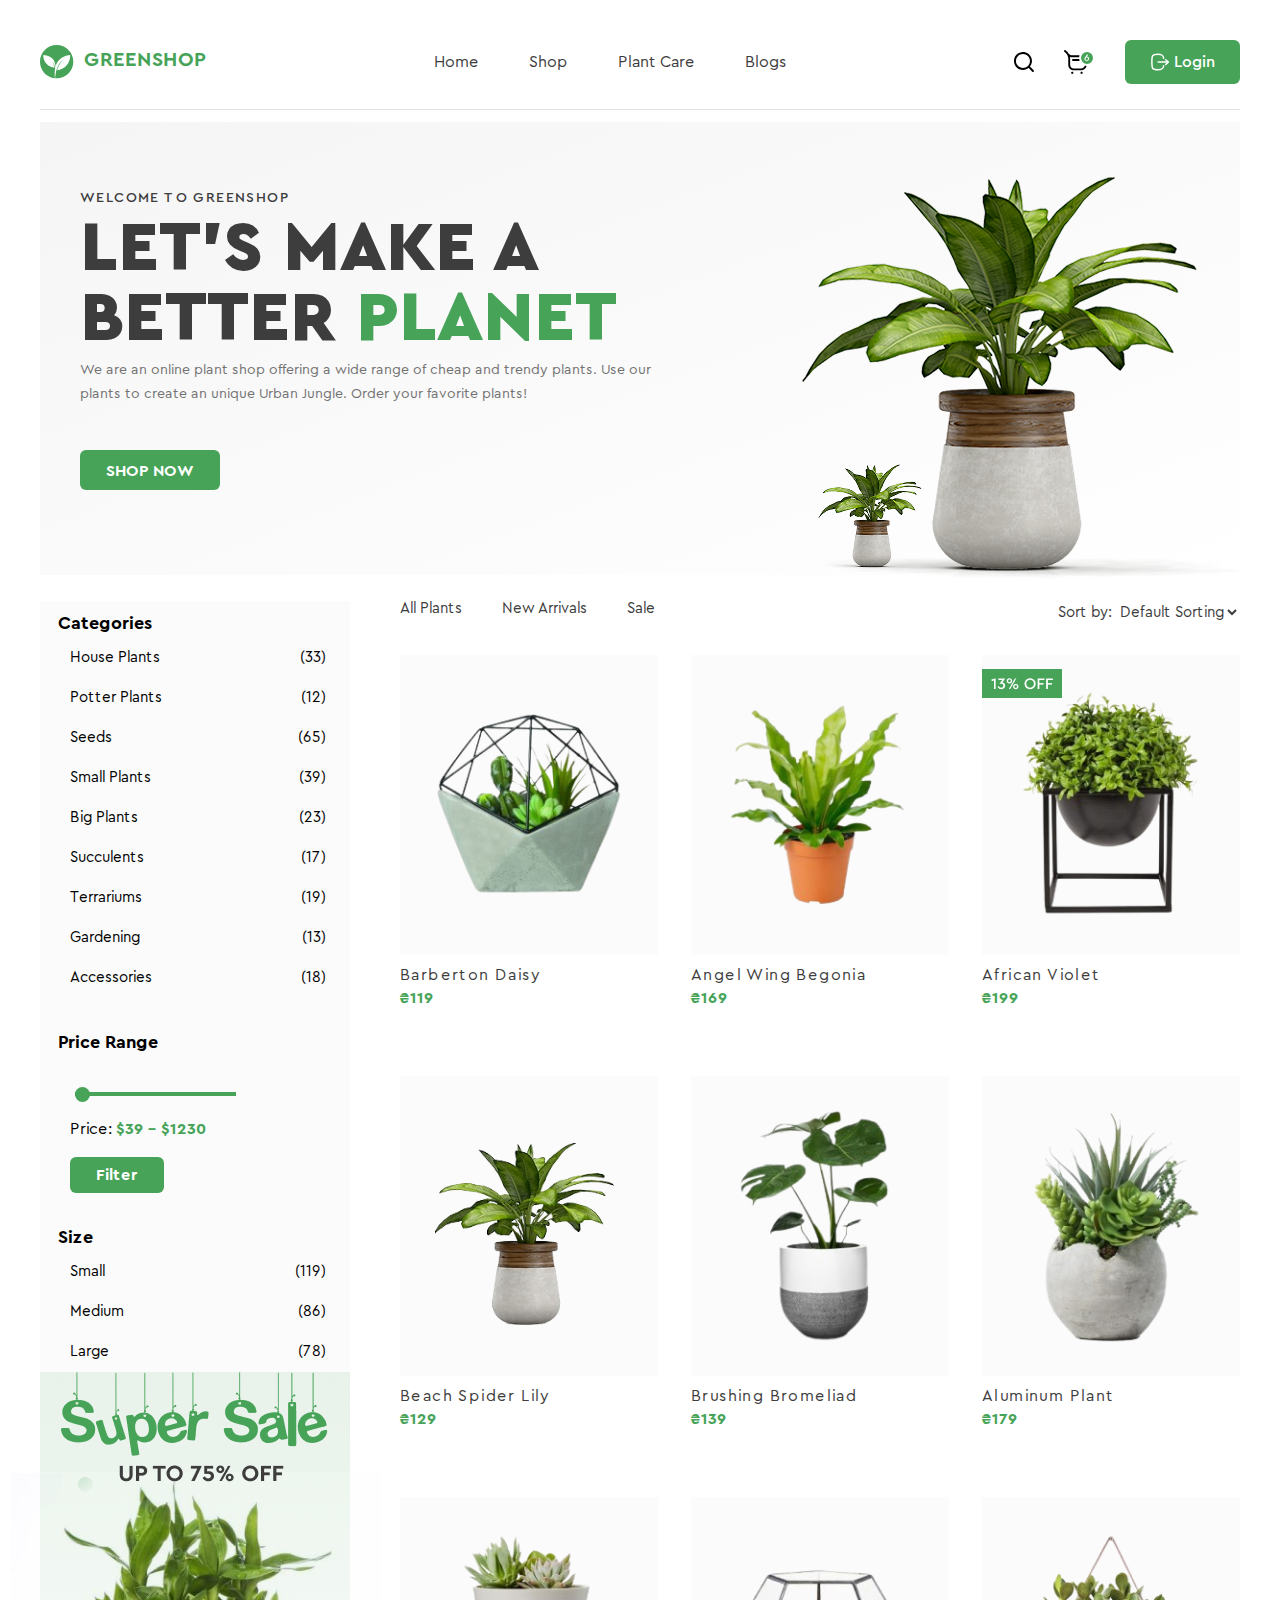
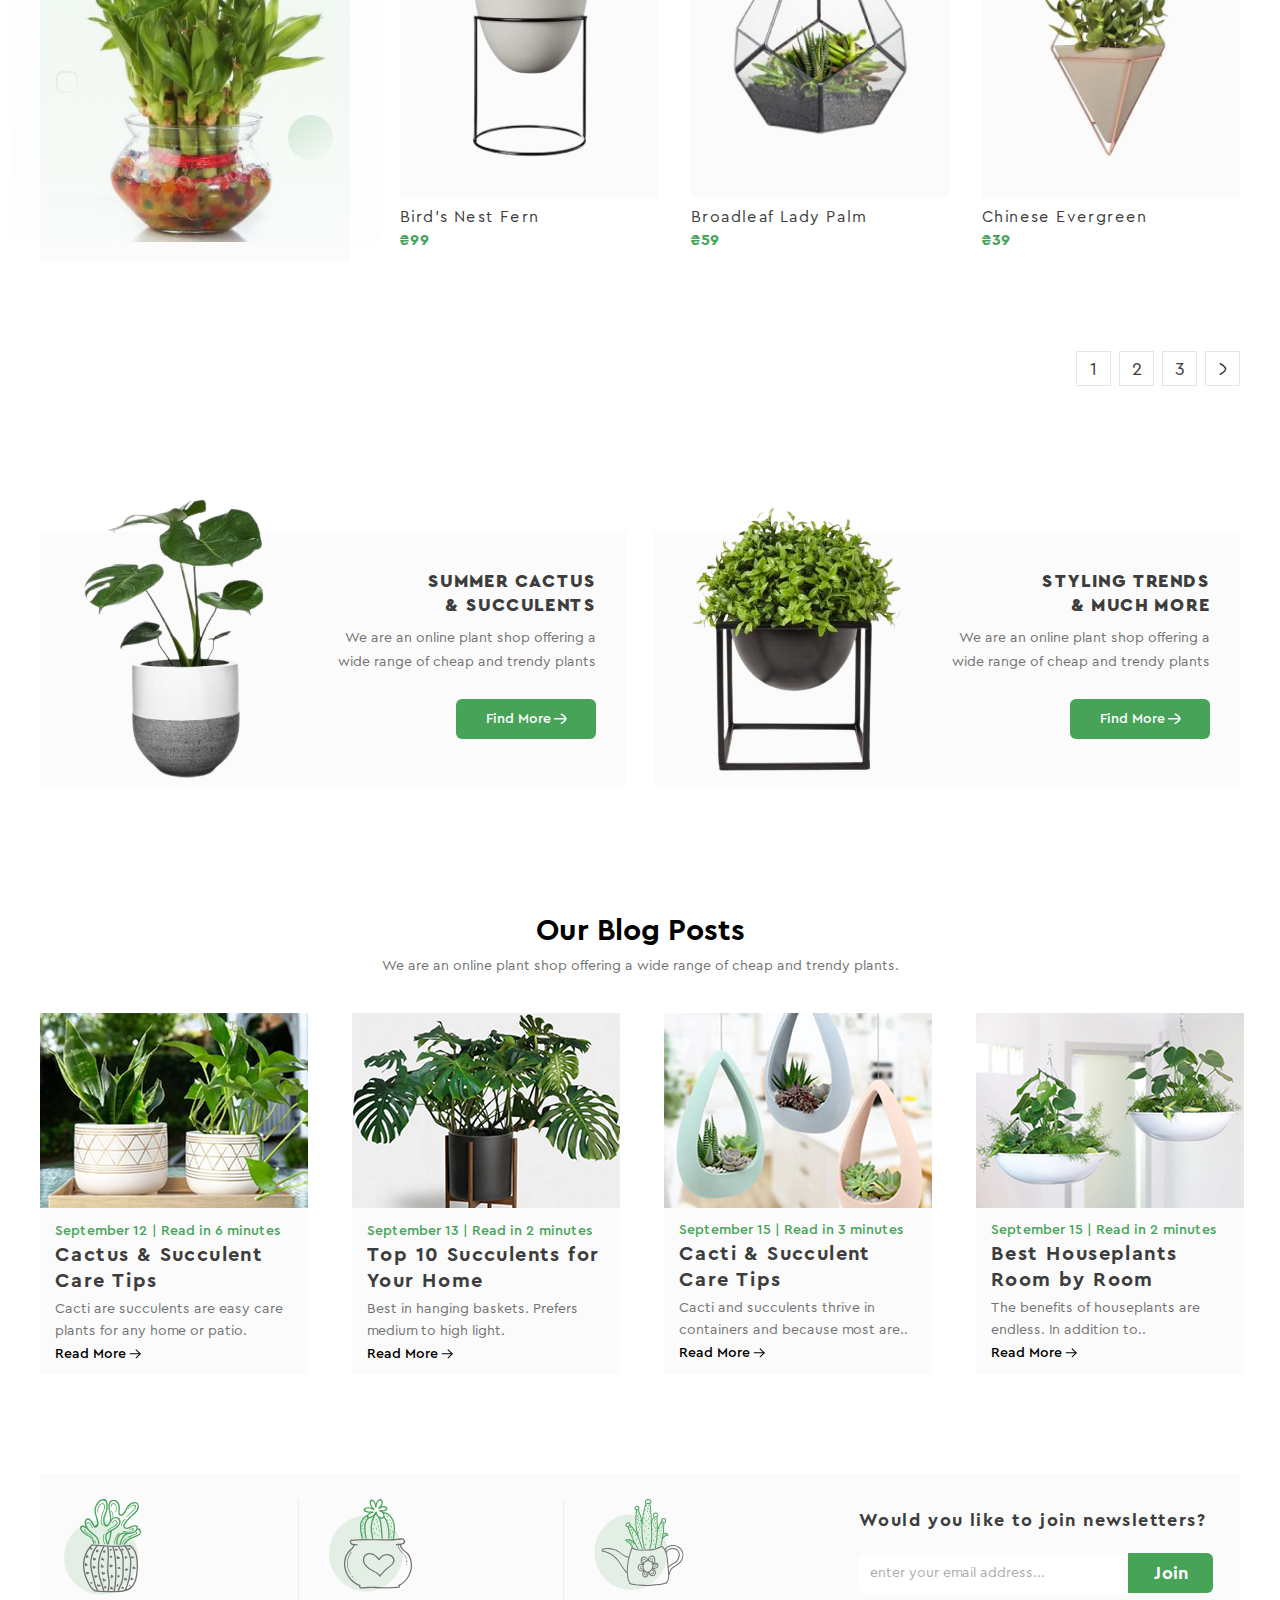
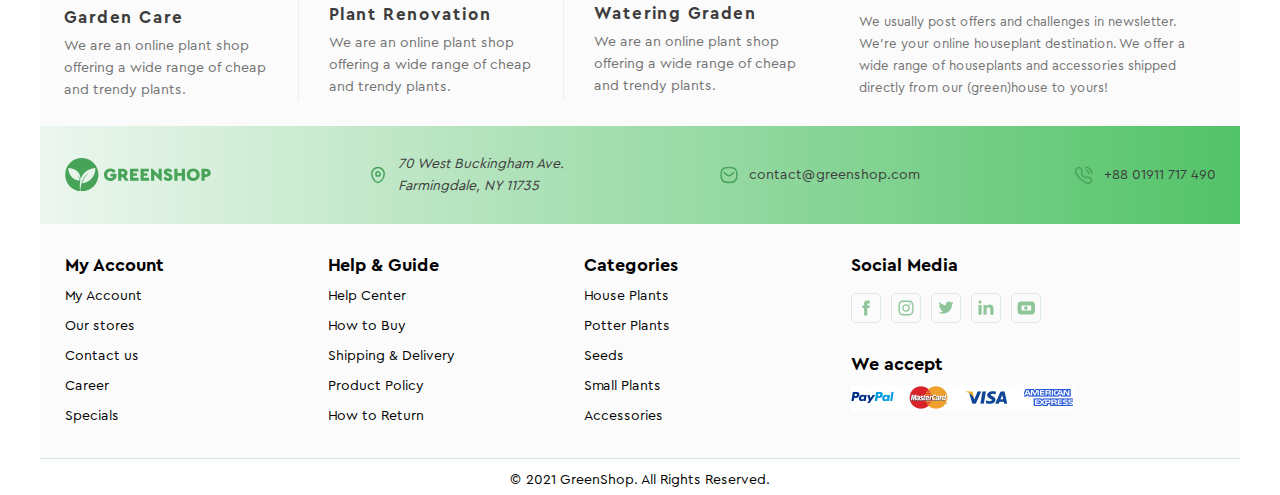
<file: index.html>
<!DOCTYPE html>
<html lang="en">
<head>
    <meta charset="UTF-8">
    <meta name="viewport" content="width=device-width, initial-scale=1.0">
    <title>Test</title>
    <link rel="stylesheet" href="./styles/reset.css">
    <link rel="stylesheet" href="./styles/font.css">
    <link rel="stylesheet" href="./styles/index.css">
    
</head>
<body>
   <header class="header container">
    <div class="logo">
      <a href="index.html">
        <img src="./assets/logos/logo-main.svg" alt="Greenshop main logo">
        <span>GREENSHOP</span>
      </a>
    </div>
    <nav class="nav">
    <ul class="nav-list">
    <li><a href="#" class="nav-link">Home</a></li>
    <li><a href="#" class="nav-link">Shop</a></li>
     <li class="has-submenu">
      <a href="#" class="nav-link">Plant Care</a>
      <ul class="submenu">
        <li><a href="#">Drainage</a></li>
        <li><a href="#">Fungicides</a></li>
        <li><a href="#">Fertilizer</a></li>
        <li class="has-submenu">
          <a href="#">Priming 
            <svg width="7" height="10" viewBox="0 0 7 10" fill="none" xmlns="http://www.w3.org/2000/svg">
            <path d="M1.14228 0.945805C0.909014 0.730097 0.908201 0.379612 1.14046 0.162973C1.35161 -0.0339699 1.68269 -0.0524979 1.9164 0.107825L1.98337 0.161288L6.79132 4.60737C7.00401 4.80406 7.02336 5.11265 6.84935 5.32969L6.79135 5.39186L1.9834 9.83868C1.75016 10.0544 1.37278 10.0537 1.1405 9.83706C0.929333 9.64013 0.910782 9.33257 1.08439 9.1162L1.14224 9.05423L5.52584 4.99941L1.14228 0.945805Z" fill="currentColor"/>
            </svg>
          </a>
          <ul class="submenu">
            <li><a href="#">Universal</a></li>
            <li><a href="#">For Ficus</a></li>
            <li><a href="#">For Cacti</a></li>
            <li><a href="#">For Citrus</a></li>
            <li><a href="#">For those in bloom</a></li>
            <li><a href="#">For Orchids</a></li>
          </ul>
        </li>
      </ul>
    </li>
    <li><a href="#" class="nav-link">Blogs</a></li>
  </ul>
</nav>
    <div class="login-box">
      <svg width="20" height="20" viewBox="0 0 20 20" fill="none" xmlns="http://www.w3.org/2000/svg">
      <path d="M14.5726 16.0029C10.5755 19.1865 4.988 18.3056 2.02842 14.6542C-0.828088 11.129 -0.64944 6.04347 2.44943 2.82482C5.65137 -0.500594 10.6854 -0.944524 14.3346 1.78337C15.642 2.76051 16.6183 4.00364 17.2542 5.50838C17.8938 7.02186 18.0881 8.59654 17.8663 10.2205C17.6452 11.837 17 13.2775 15.9499 14.6217C16.0349 14.6773 16.1255 14.7173 16.1904 14.7822C17.3448 15.9311 18.4947 17.0843 19.6491 18.2331C19.9227 18.5054 20.0589 18.8225 19.9776 19.2047C19.8165 19.9651 18.9107 20.2586 18.3298 19.7366C18.0575 19.4925 17.807 19.2234 17.5484 18.9649C16.6002 18.0177 15.6526 17.0699 14.7044 16.1227C14.665 16.0853 14.6238 16.0503 14.5726 16.0029ZM15.9605 8.98677C15.9705 5.12689 12.8529 2.00627 8.98261 2.00065C5.12292 1.99503 2.00781 5.09068 1.99094 8.94806C1.97408 12.8173 5.08544 15.9467 8.96762 15.9648C12.8117 15.9829 15.9505 12.8504 15.9605 8.98677Z" fill="currentColor"/>
      </svg>
      <svg width="31" height="24" viewBox="0 0 31 24" fill="none" xmlns="http://www.w3.org/2000/svg">
      <path d="M17.1567 20.25H9.89163C6.79003 20.25 4.26667 17.7267 4.26667 14.6251V8.85947C4.26667 5.9762 2.82958 3.30739 0.422521 1.72031C-0.00975775 1.43531 -0.129101 0.853876 0.155897 0.421598C0.440896 -0.0107278 1.02228 -0.130118 1.45465 0.154974C2.82874 1.06097 3.94351 2.2559 4.74067 3.63167C4.91293 3.82466 6.30202 5.29699 8.57919 5.29699H19.3748C22.3201 5.24191 24.6254 8.19769 23.8554 11.0406L22.6126 15.9939C21.9839 18.4998 19.7404 20.25 17.1567 20.25ZM5.90513 6.64234C6.06099 7.36238 6.14166 8.10483 6.14166 8.85947V14.6251C6.14166 16.6928 7.8239 18.375 9.89163 18.375H17.1567C18.8792 18.375 20.3748 17.2082 20.794 15.5376L22.0367 10.5844C22.4943 8.89509 21.1243 7.13931 19.3748 7.17198H8.57914C7.54926 7.17198 6.65283 6.94993 5.90513 6.64234ZM9.42289 22.8281C9.42289 22.1809 8.89822 21.6563 8.25102 21.6563C6.69609 21.7182 6.69745 23.9387 8.25102 24C8.89822 24 9.42289 23.4753 9.42289 22.8281ZM18.751 22.8281C18.751 22.1809 18.2263 21.6563 17.5791 21.6563C16.0242 21.7182 16.0255 23.9387 17.5791 24C18.2263 24 18.751 23.4753 18.751 22.8281ZM20.3123 9.98446C20.3123 9.46668 19.8925 9.04697 19.3748 9.04697H8.95414C7.71027 9.09647 7.71121 10.8729 8.95414 10.922H19.3748C19.8925 10.922 20.3123 10.5022 20.3123 9.98446Z" fill="CurrentColor"/>
      <circle cx="23.001" cy="8" r="7" fill="#46A358" stroke="white" stroke-width="2"/>
      <path d="M25.121 8.83C25.121 7.58 24.101 6.62 22.951 6.62C22.841 6.62 22.751 6.63 22.661 6.65L24.251 4.4H23.001L21.351 6.73C21.121 7.06 20.951 7.31 20.841 7.49C20.731 7.67 20.641 7.87 20.561 8.1C20.491 8.32 20.451 8.56 20.451 8.82C20.421 10.12 21.531 11.13 22.781 11.11C24.041 11.11 25.121 10.12 25.121 8.83ZM24.071 8.83C24.071 9.2 23.941 9.52 23.691 9.77C23.441 10.02 23.141 10.14 22.781 10.14C22.411 10.14 22.111 10.02 21.861 9.77C21.611 9.52 21.491 9.2 21.491 8.83C21.491 8.46 21.611 8.15 21.861 7.9C22.111 7.65 22.411 7.52 22.781 7.52C23.141 7.52 23.441 7.65 23.691 7.9C23.941 8.15 24.071 8.46 24.071 8.83Z" fill="white"/>
      </svg>

      <a href="registration.html" class="login-btn">
           <svg width="20" height="20" viewBox="0 0 20 20" fill="none" xmlns="http://www.w3.org/2000/svg"><path d="M18.1601 10.1006H8.12598" stroke="white" stroke-width="1.5" stroke-linecap="round" stroke-linejoin="round"/><path d="M15.7212 7.67059L18.1612 10.1006L15.7212 12.5306" stroke="white" stroke-width="1.5" stroke-linecap="round" stroke-linejoin="round"/><path d="M13.6342 6.35826C13.3592 3.37493 12.2425 2.2916 7.80082 2.2916C1.88332 2.2916 1.88332 4.2166 1.88332 9.99993C1.88332 15.7833 1.88332 17.7083 7.80082 17.7083C12.2425 17.7083 13.3592 16.6249 13.6342 13.6416" stroke="white" stroke-width="1.5" stroke-linecap="round" stroke-linejoin="round"/></svg>
          Login
          </a>
      </div>

</header>

<main>
    <section class="offer container">
        <div class="left-side">
            <h3>WELCOME TO GREENSHOP</h3>
            <h1>Let’s Make a Better <span>Planet</span></h1>
            <p>We are an online plant shop offering a wide range of cheap and trendy plants. Use our plants to create an unique Urban Jungle. Order your favorite plants!</p>
            <button class="btn-main">SHOP NOW</button>
        </div>
        <div class="right-side">
        <img class="large-img" src="./assets/image/plant-big.png" alt="Large plant">
        <img class="small-img" src="./assets/image/plant-small.png" alt="Small plant">
        </div>
    </section>

<section class="catalog container">
    <aside class="catalog__sidebar">
           <div class="catalog__categories">
            <h2 class="catalog__title">Categories</h2>
            <ul class="catalog__list">
 <li>
    <a href="#" class="sidebar-active">
      <span class="item-name">House Plants</span>
      <span class="item-count">(33)</span>
    </a>
  </li>
  <li>
    <a href="#" class="sidebar-active">
      <span class="item-name">Potter Plants</span>
      <span class="item-count">(12)</span>
    </a>
  </li>
  <li>
    <a href="#" class="sidebar-active">
      <span class="item-name">Seeds</span>
      <span class="item-count">(65)</span>
    </a>
  </li>
  <li>
    <a href="#" class="sidebar-active">
      <span class="item-name">Small Plants</span>
      <span class="item-count">(39)</span>
    </a>
  </li>
  <li>
    <a href="#" class="sidebar-active">
      <span class="item-name">Big Plants</span>
      <span class="item-count">(23)</span>
    </a>
  </li>
  <li>
    <a href="#" class="sidebar-active">
      <span class="item-name">Succulents</span>
      <span class="item-count">(17)</span>
    </a>
  </li>
  <li>
    <a href="#" class="sidebar-active">
      <span class="item-name">Terrariums</span>
      <span class="item-count">(19)</span>
    </a>
  </li>
  <li>
    <a href="#" class="sidebar-active">
      <span class="item-name">Gardening</span>
      <span class="item-count">(13)</span>
    </a>
  </li>
  <li>
    <a href="#" class="sidebar-active">
      <span class="item-name">Accessories</span>
      <span class="item-count">(18)</span>
    </a>
  </li>
</ul>
    </div>
       <div class="catalog__categories">
        <div class="catalog__range">
          <h2 class="catalog__title">Price Range</h2>
            <input type="range" min="0" max="100" value="0" class="range">
              <p>Price: <span>$39 - $1230</span></p>
                <button class="filter-btn">Filter</button>
       </div>
           </div>
    <div class="catalog__categories">
       <h2 class="catalog__title">Size</h2>
        <ul class="catalog__list">
  <li>
    <a href="#">
      <span class="item-name">Small</span>
      <span class="item-count">(119)</span>
    </a>
  </li>
  <li>
    <a href="#">
      <span class="item-name">Medium</span>
      <span class="item-count">(86)</span>
    </a>
  </li>
  <li>
    <a href="#">
      <span class="item-name">Large</span>
      <span class="item-count">(78)</span>
    </a>
  </li>
</ul>
</div>
<div class="catalog__banner">
 <img src="./assets/image/banners/catalog-banner-new.png" alt="Super Sale Banner">
  </div>
</aside>

   
<div class="catalog__content">
    <div class="catalog-menu">
      <div class="catalog-menu__filters">
        <a href="#" class="filter-link__active">All Plants</a>
        <a href="#" class="filter-link__active">New Arrivals</a>
        <a href="#" class="filter-link__active">Sale</a>
    </div>
    <div class="catalog-menu__sort">
       <label for="sort-select">Sort by:</label>
       <select id="sort-select" name="sort">
        <option value="default" selected>Default Sorting</option>
        <img src="./assets/icons/arrow-down.svg">
    </select>
  </div>
</div>

    <div class="catalog__cards">
      
      <div class="product-card">
        <div class="product-image-wrapper">
          <img class="product-img" src="./assets/image/products/product-card-1.png" alt="Product 1"/>
       </div>
        <div class="product-card__icons">
         
        <svg width="20" height="20" viewBox="0 0 20 20" fill="none" xmlns="http://www.w3.org/2000/svg">
         <path d="M14.294 16.8745H8.24077C5.65655 16.8745 3.55412 14.7721 3.55412 12.1879V7.38404C3.55412 4.98174 2.35676 2.75812 0.351225 1.43578C-0.00894369 1.19832 -0.108379 0.71388 0.129078 0.353711C0.366535 -0.00649689 0.850939 -0.105971 1.21119 0.131564C2.35606 0.886427 3.28487 1.88203 3.94905 3.0283C4.09258 3.1891 5.24995 4.41583 7.14726 4.41583H16.142C18.596 4.36994 20.5168 6.83265 19.8752 9.20136L18.8397 13.3283C18.3159 15.4163 16.4466 16.8745 14.294 16.8745ZM4.91926 5.53676C5.04912 6.13669 5.11634 6.75528 5.11634 7.38404V12.1879C5.11634 13.9107 6.51796 15.3123 8.24077 15.3123H14.294C15.7291 15.3123 16.9752 14.3401 17.3245 12.9482L18.3599 8.8212C18.7412 7.41372 17.5997 5.95082 16.142 5.97804H7.14722C6.28913 5.97804 5.54224 5.79304 4.91926 5.53676ZM7.85021 19.0226C7.85021 18.4833 7.41307 18.0462 6.87383 18.0462C5.57828 18.0978 5.57942 19.9479 6.87383 19.9989C7.41307 19.9989 7.85021 19.5618 7.85021 19.0226ZM15.6222 19.0226C15.6222 18.4833 15.1851 18.0462 14.6459 18.0462C13.3503 18.0978 13.3514 19.9479 14.6459 19.9989C15.1851 19.9989 15.6222 19.5618 15.6222 19.0226ZM16.9231 8.32137C16.9231 7.88996 16.5734 7.54026 16.142 7.54026H7.45966C6.42329 7.5815 6.42407 9.06158 7.45966 9.10248H16.142C16.5734 9.10248 16.9231 8.75277 16.9231 8.32137Z" fill="currentColor"/>
         </svg>

        <svg width="20" height="18" viewBox="0 0 20 18" fill="none" xmlns="http://www.w3.org/2000/svg">
        <path d="M10 17.8873C9.71527 17.8873 9.44077 17.7842 9.22684 17.5968C8.41888 16.8903 7.63992 16.2264 6.95267 15.6408L6.94916 15.6377C4.93423 13.9207 3.19427 12.4378 1.98364 10.9771C0.630341 9.34409 0 7.79578 0 6.10434C0 4.46097 0.563507 2.94485 1.58661 1.83508C2.62192 0.712189 4.04251 0.09375 5.58716 0.09375C6.74164 0.09375 7.79892 0.45874 8.72955 1.1785C9.19922 1.54181 9.62494 1.98645 10 2.5051C10.3752 1.98645 10.8008 1.54181 11.2706 1.1785C12.2012 0.45874 13.2585 0.09375 14.413 0.09375C15.9575 0.09375 17.3782 0.712189 18.4135 1.83508C19.4366 2.94485 20 4.46097 20 6.10434C20 7.79578 19.3698 9.34409 18.0165 10.9769C16.8059 12.4378 15.0661 13.9205 13.0515 15.6374C12.363 16.224 11.5828 16.8889 10.773 17.5971C10.5592 17.7842 10.2846 17.8873 10 17.8873ZM5.58716 1.26532C4.37363 1.26532 3.25882 1.74963 2.44781 2.62915C1.62476 3.52194 1.17142 4.75607 1.17142 6.10434C1.17142 7.52692 1.70013 8.79919 2.88559 10.2296C4.03137 11.6122 5.73563 13.0645 7.70889 14.7462L7.71255 14.7492C8.4024 15.3371 9.18442 16.0036 9.99832 16.7153C10.8171 16.0023 11.6003 15.3347 12.2916 14.7458C14.2647 13.0642 15.9688 11.6122 17.1146 10.2296C18.2999 8.79919 18.8286 7.52692 18.8286 6.10434C18.8286 4.75607 18.3752 3.52194 17.5522 2.62915C16.7413 1.74963 15.6264 1.26532 14.413 1.26532C13.524 1.26532 12.7078 1.54791 11.9872 2.10516C11.3449 2.60199 10.8975 3.23004 10.6352 3.66949C10.5003 3.89548 10.2629 4.03036 10 4.03036C9.73709 4.03036 9.49966 3.89548 9.36478 3.66949C9.10263 3.23004 8.65524 2.60199 8.01285 2.10516C7.29218 1.54791 6.47598 1.26532 5.58716 1.26532Z" fill="currentColor"/>
        </svg>

        <svg width="20" height="20" viewBox="0 0 20 20" fill="none" xmlns="http://www.w3.org/2000/svg">
        <path d="M14.5655 16.0022C10.5703 19.1858 4.98543 18.3048 2.02723 14.6536C-0.827947 11.1284 -0.649381 6.04306 2.44805 2.8245C5.6485 -0.500824 10.6802 -0.944742 14.3277 1.78307C15.6344 2.76019 16.6103 4.00328 17.2459 5.50798C17.8852 7.02142 18.0794 8.59605 17.8578 10.22C17.6367 11.8365 16.9918 13.2769 15.9422 14.6211C16.0272 14.6767 16.1177 14.7166 16.1826 14.7816C17.3364 15.9304 18.4859 17.0836 19.6397 18.2324C19.9131 18.5046 20.0493 18.8218 19.9681 19.2039C19.807 19.9643 18.9017 20.2578 18.321 19.7358C18.0488 19.4917 17.7985 19.2226 17.54 18.9641C16.5922 18.017 15.6451 17.0692 14.6973 16.122C14.6579 16.0846 14.6167 16.0496 14.5655 16.0022ZM15.9529 8.98627C15.9629 5.1265 12.8467 2.00597 8.97818 2.00035C5.12029 1.99473 2.00663 5.09029 1.98977 8.94757C1.97291 12.8167 5.08283 15.946 8.9632 15.9641C12.8055 15.9822 15.9429 12.8498 15.9529 8.98627Z" fill="currentColor"/>
        </svg>
       


      </div>
        <h3 class="product-card__title">Barberton Daisy</h3>
        <p class="product-card__price">₴119</p>
      </div>

      <div class="product-card product-card__active">
        <div class="product-image-wrapper">
          <img class="product-img" src="./assets/image/products/product-card-2.png" alt="Product 2"/>
       </div>
         <div class="product-card__icons">
          <svg width="20" height="20" viewBox="0 0 20 20" fill="none" xmlns="http://www.w3.org/2000/svg">
         <path d="M14.294 16.8745H8.24077C5.65655 16.8745 3.55412 14.7721 3.55412 12.1879V7.38404C3.55412 4.98174 2.35676 2.75812 0.351225 1.43578C-0.00894369 1.19832 -0.108379 0.71388 0.129078 0.353711C0.366535 -0.00649689 0.850939 -0.105971 1.21119 0.131564C2.35606 0.886427 3.28487 1.88203 3.94905 3.0283C4.09258 3.1891 5.24995 4.41583 7.14726 4.41583H16.142C18.596 4.36994 20.5168 6.83265 19.8752 9.20136L18.8397 13.3283C18.3159 15.4163 16.4466 16.8745 14.294 16.8745ZM4.91926 5.53676C5.04912 6.13669 5.11634 6.75528 5.11634 7.38404V12.1879C5.11634 13.9107 6.51796 15.3123 8.24077 15.3123H14.294C15.7291 15.3123 16.9752 14.3401 17.3245 12.9482L18.3599 8.8212C18.7412 7.41372 17.5997 5.95082 16.142 5.97804H7.14722C6.28913 5.97804 5.54224 5.79304 4.91926 5.53676ZM7.85021 19.0226C7.85021 18.4833 7.41307 18.0462 6.87383 18.0462C5.57828 18.0978 5.57942 19.9479 6.87383 19.9989C7.41307 19.9989 7.85021 19.5618 7.85021 19.0226ZM15.6222 19.0226C15.6222 18.4833 15.1851 18.0462 14.6459 18.0462C13.3503 18.0978 13.3514 19.9479 14.6459 19.9989C15.1851 19.9989 15.6222 19.5618 15.6222 19.0226ZM16.9231 8.32137C16.9231 7.88996 16.5734 7.54026 16.142 7.54026H7.45966C6.42329 7.5815 6.42407 9.06158 7.45966 9.10248H16.142C16.5734 9.10248 16.9231 8.75277 16.9231 8.32137Z" fill="currentColor"/>
         </svg>

        <svg width="20" height="18" viewBox="0 0 20 18" fill="none" xmlns="http://www.w3.org/2000/svg">
        <path d="M10 17.8873C9.71527 17.8873 9.44077 17.7842 9.22684 17.5968C8.41888 16.8903 7.63992 16.2264 6.95267 15.6408L6.94916 15.6377C4.93423 13.9207 3.19427 12.4378 1.98364 10.9771C0.630341 9.34409 0 7.79578 0 6.10434C0 4.46097 0.563507 2.94485 1.58661 1.83508C2.62192 0.712189 4.04251 0.09375 5.58716 0.09375C6.74164 0.09375 7.79892 0.45874 8.72955 1.1785C9.19922 1.54181 9.62494 1.98645 10 2.5051C10.3752 1.98645 10.8008 1.54181 11.2706 1.1785C12.2012 0.45874 13.2585 0.09375 14.413 0.09375C15.9575 0.09375 17.3782 0.712189 18.4135 1.83508C19.4366 2.94485 20 4.46097 20 6.10434C20 7.79578 19.3698 9.34409 18.0165 10.9769C16.8059 12.4378 15.0661 13.9205 13.0515 15.6374C12.363 16.224 11.5828 16.8889 10.773 17.5971C10.5592 17.7842 10.2846 17.8873 10 17.8873ZM5.58716 1.26532C4.37363 1.26532 3.25882 1.74963 2.44781 2.62915C1.62476 3.52194 1.17142 4.75607 1.17142 6.10434C1.17142 7.52692 1.70013 8.79919 2.88559 10.2296C4.03137 11.6122 5.73563 13.0645 7.70889 14.7462L7.71255 14.7492C8.4024 15.3371 9.18442 16.0036 9.99832 16.7153C10.8171 16.0023 11.6003 15.3347 12.2916 14.7458C14.2647 13.0642 15.9688 11.6122 17.1146 10.2296C18.2999 8.79919 18.8286 7.52692 18.8286 6.10434C18.8286 4.75607 18.3752 3.52194 17.5522 2.62915C16.7413 1.74963 15.6264 1.26532 14.413 1.26532C13.524 1.26532 12.7078 1.54791 11.9872 2.10516C11.3449 2.60199 10.8975 3.23004 10.6352 3.66949C10.5003 3.89548 10.2629 4.03036 10 4.03036C9.73709 4.03036 9.49966 3.89548 9.36478 3.66949C9.10263 3.23004 8.65524 2.60199 8.01285 2.10516C7.29218 1.54791 6.47598 1.26532 5.58716 1.26532Z" fill="currentColor"/>
        </svg>

        <svg width="20" height="20" viewBox="0 0 20 20" fill="none" xmlns="http://www.w3.org/2000/svg">
        <path d="M14.5655 16.0022C10.5703 19.1858 4.98543 18.3048 2.02723 14.6536C-0.827947 11.1284 -0.649381 6.04306 2.44805 2.8245C5.6485 -0.500824 10.6802 -0.944742 14.3277 1.78307C15.6344 2.76019 16.6103 4.00328 17.2459 5.50798C17.8852 7.02142 18.0794 8.59605 17.8578 10.22C17.6367 11.8365 16.9918 13.2769 15.9422 14.6211C16.0272 14.6767 16.1177 14.7166 16.1826 14.7816C17.3364 15.9304 18.4859 17.0836 19.6397 18.2324C19.9131 18.5046 20.0493 18.8218 19.9681 19.2039C19.807 19.9643 18.9017 20.2578 18.321 19.7358C18.0488 19.4917 17.7985 19.2226 17.54 18.9641C16.5922 18.017 15.6451 17.0692 14.6973 16.122C14.6579 16.0846 14.6167 16.0496 14.5655 16.0022ZM15.9529 8.98627C15.9629 5.1265 12.8467 2.00597 8.97818 2.00035C5.12029 1.99473 2.00663 5.09029 1.98977 8.94757C1.97291 12.8167 5.08283 15.946 8.9632 15.9641C12.8055 15.9822 15.9429 12.8498 15.9529 8.98627Z" fill="currentColor"/>
        </svg>
      </div>
        <h3 class="product-card__title">Angel Wing Begonia</h3>
        <p class="product-card__price">₴169</p>
      </div>
      
      <div class="product-card discount-card">
        <div class="product-image-wrapper">
          <img class="product-img" src="./assets/image/products/product-card-3.png" alt="Product 3"/>
        </div>
        <img class="discount-badge" src="./assets/image/discount.png" alt="discount badge">
        <div class="product-card__icons">
          <svg width="20" height="20" viewBox="0 0 20 20" fill="none" xmlns="http://www.w3.org/2000/svg">
         <path d="M14.294 16.8745H8.24077C5.65655 16.8745 3.55412 14.7721 3.55412 12.1879V7.38404C3.55412 4.98174 2.35676 2.75812 0.351225 1.43578C-0.00894369 1.19832 -0.108379 0.71388 0.129078 0.353711C0.366535 -0.00649689 0.850939 -0.105971 1.21119 0.131564C2.35606 0.886427 3.28487 1.88203 3.94905 3.0283C4.09258 3.1891 5.24995 4.41583 7.14726 4.41583H16.142C18.596 4.36994 20.5168 6.83265 19.8752 9.20136L18.8397 13.3283C18.3159 15.4163 16.4466 16.8745 14.294 16.8745ZM4.91926 5.53676C5.04912 6.13669 5.11634 6.75528 5.11634 7.38404V12.1879C5.11634 13.9107 6.51796 15.3123 8.24077 15.3123H14.294C15.7291 15.3123 16.9752 14.3401 17.3245 12.9482L18.3599 8.8212C18.7412 7.41372 17.5997 5.95082 16.142 5.97804H7.14722C6.28913 5.97804 5.54224 5.79304 4.91926 5.53676ZM7.85021 19.0226C7.85021 18.4833 7.41307 18.0462 6.87383 18.0462C5.57828 18.0978 5.57942 19.9479 6.87383 19.9989C7.41307 19.9989 7.85021 19.5618 7.85021 19.0226ZM15.6222 19.0226C15.6222 18.4833 15.1851 18.0462 14.6459 18.0462C13.3503 18.0978 13.3514 19.9479 14.6459 19.9989C15.1851 19.9989 15.6222 19.5618 15.6222 19.0226ZM16.9231 8.32137C16.9231 7.88996 16.5734 7.54026 16.142 7.54026H7.45966C6.42329 7.5815 6.42407 9.06158 7.45966 9.10248H16.142C16.5734 9.10248 16.9231 8.75277 16.9231 8.32137Z" fill="currentColor"/>
         </svg>

        <svg width="20" height="18" viewBox="0 0 20 18" fill="none" xmlns="http://www.w3.org/2000/svg">
        <path d="M10 17.8873C9.71527 17.8873 9.44077 17.7842 9.22684 17.5968C8.41888 16.8903 7.63992 16.2264 6.95267 15.6408L6.94916 15.6377C4.93423 13.9207 3.19427 12.4378 1.98364 10.9771C0.630341 9.34409 0 7.79578 0 6.10434C0 4.46097 0.563507 2.94485 1.58661 1.83508C2.62192 0.712189 4.04251 0.09375 5.58716 0.09375C6.74164 0.09375 7.79892 0.45874 8.72955 1.1785C9.19922 1.54181 9.62494 1.98645 10 2.5051C10.3752 1.98645 10.8008 1.54181 11.2706 1.1785C12.2012 0.45874 13.2585 0.09375 14.413 0.09375C15.9575 0.09375 17.3782 0.712189 18.4135 1.83508C19.4366 2.94485 20 4.46097 20 6.10434C20 7.79578 19.3698 9.34409 18.0165 10.9769C16.8059 12.4378 15.0661 13.9205 13.0515 15.6374C12.363 16.224 11.5828 16.8889 10.773 17.5971C10.5592 17.7842 10.2846 17.8873 10 17.8873ZM5.58716 1.26532C4.37363 1.26532 3.25882 1.74963 2.44781 2.62915C1.62476 3.52194 1.17142 4.75607 1.17142 6.10434C1.17142 7.52692 1.70013 8.79919 2.88559 10.2296C4.03137 11.6122 5.73563 13.0645 7.70889 14.7462L7.71255 14.7492C8.4024 15.3371 9.18442 16.0036 9.99832 16.7153C10.8171 16.0023 11.6003 15.3347 12.2916 14.7458C14.2647 13.0642 15.9688 11.6122 17.1146 10.2296C18.2999 8.79919 18.8286 7.52692 18.8286 6.10434C18.8286 4.75607 18.3752 3.52194 17.5522 2.62915C16.7413 1.74963 15.6264 1.26532 14.413 1.26532C13.524 1.26532 12.7078 1.54791 11.9872 2.10516C11.3449 2.60199 10.8975 3.23004 10.6352 3.66949C10.5003 3.89548 10.2629 4.03036 10 4.03036C9.73709 4.03036 9.49966 3.89548 9.36478 3.66949C9.10263 3.23004 8.65524 2.60199 8.01285 2.10516C7.29218 1.54791 6.47598 1.26532 5.58716 1.26532Z" fill="currentColor"/>
        </svg>

        <svg width="20" height="20" viewBox="0 0 20 20" fill="none" xmlns="http://www.w3.org/2000/svg">
        <path d="M14.5655 16.0022C10.5703 19.1858 4.98543 18.3048 2.02723 14.6536C-0.827947 11.1284 -0.649381 6.04306 2.44805 2.8245C5.6485 -0.500824 10.6802 -0.944742 14.3277 1.78307C15.6344 2.76019 16.6103 4.00328 17.2459 5.50798C17.8852 7.02142 18.0794 8.59605 17.8578 10.22C17.6367 11.8365 16.9918 13.2769 15.9422 14.6211C16.0272 14.6767 16.1177 14.7166 16.1826 14.7816C17.3364 15.9304 18.4859 17.0836 19.6397 18.2324C19.9131 18.5046 20.0493 18.8218 19.9681 19.2039C19.807 19.9643 18.9017 20.2578 18.321 19.7358C18.0488 19.4917 17.7985 19.2226 17.54 18.9641C16.5922 18.017 15.6451 17.0692 14.6973 16.122C14.6579 16.0846 14.6167 16.0496 14.5655 16.0022ZM15.9529 8.98627C15.9629 5.1265 12.8467 2.00597 8.97818 2.00035C5.12029 1.99473 2.00663 5.09029 1.98977 8.94757C1.97291 12.8167 5.08283 15.946 8.9632 15.9641C12.8055 15.9822 15.9429 12.8498 15.9529 8.98627Z" fill="currentColor"/>
        </svg>
      </div>
        <h3 class="product-card__title">African Violet</h3>
        <p class="product-card__price">₴199</p>
      </div>
      
      <div class="product-card">
        <div class="product-image-wrapper">
          <img class="product-img" src="./assets/image/products/product-card-4.png" alt="Product 4"/>
       
        </div>
         <div class="product-card__icons">
          <svg width="20" height="20" viewBox="0 0 20 20" fill="none" xmlns="http://www.w3.org/2000/svg">
         <path d="M14.294 16.8745H8.24077C5.65655 16.8745 3.55412 14.7721 3.55412 12.1879V7.38404C3.55412 4.98174 2.35676 2.75812 0.351225 1.43578C-0.00894369 1.19832 -0.108379 0.71388 0.129078 0.353711C0.366535 -0.00649689 0.850939 -0.105971 1.21119 0.131564C2.35606 0.886427 3.28487 1.88203 3.94905 3.0283C4.09258 3.1891 5.24995 4.41583 7.14726 4.41583H16.142C18.596 4.36994 20.5168 6.83265 19.8752 9.20136L18.8397 13.3283C18.3159 15.4163 16.4466 16.8745 14.294 16.8745ZM4.91926 5.53676C5.04912 6.13669 5.11634 6.75528 5.11634 7.38404V12.1879C5.11634 13.9107 6.51796 15.3123 8.24077 15.3123H14.294C15.7291 15.3123 16.9752 14.3401 17.3245 12.9482L18.3599 8.8212C18.7412 7.41372 17.5997 5.95082 16.142 5.97804H7.14722C6.28913 5.97804 5.54224 5.79304 4.91926 5.53676ZM7.85021 19.0226C7.85021 18.4833 7.41307 18.0462 6.87383 18.0462C5.57828 18.0978 5.57942 19.9479 6.87383 19.9989C7.41307 19.9989 7.85021 19.5618 7.85021 19.0226ZM15.6222 19.0226C15.6222 18.4833 15.1851 18.0462 14.6459 18.0462C13.3503 18.0978 13.3514 19.9479 14.6459 19.9989C15.1851 19.9989 15.6222 19.5618 15.6222 19.0226ZM16.9231 8.32137C16.9231 7.88996 16.5734 7.54026 16.142 7.54026H7.45966C6.42329 7.5815 6.42407 9.06158 7.45966 9.10248H16.142C16.5734 9.10248 16.9231 8.75277 16.9231 8.32137Z" fill="currentColor"/>
         </svg>

        <svg width="20" height="18" viewBox="0 0 20 18" fill="none" xmlns="http://www.w3.org/2000/svg">
        <path d="M10 17.8873C9.71527 17.8873 9.44077 17.7842 9.22684 17.5968C8.41888 16.8903 7.63992 16.2264 6.95267 15.6408L6.94916 15.6377C4.93423 13.9207 3.19427 12.4378 1.98364 10.9771C0.630341 9.34409 0 7.79578 0 6.10434C0 4.46097 0.563507 2.94485 1.58661 1.83508C2.62192 0.712189 4.04251 0.09375 5.58716 0.09375C6.74164 0.09375 7.79892 0.45874 8.72955 1.1785C9.19922 1.54181 9.62494 1.98645 10 2.5051C10.3752 1.98645 10.8008 1.54181 11.2706 1.1785C12.2012 0.45874 13.2585 0.09375 14.413 0.09375C15.9575 0.09375 17.3782 0.712189 18.4135 1.83508C19.4366 2.94485 20 4.46097 20 6.10434C20 7.79578 19.3698 9.34409 18.0165 10.9769C16.8059 12.4378 15.0661 13.9205 13.0515 15.6374C12.363 16.224 11.5828 16.8889 10.773 17.5971C10.5592 17.7842 10.2846 17.8873 10 17.8873ZM5.58716 1.26532C4.37363 1.26532 3.25882 1.74963 2.44781 2.62915C1.62476 3.52194 1.17142 4.75607 1.17142 6.10434C1.17142 7.52692 1.70013 8.79919 2.88559 10.2296C4.03137 11.6122 5.73563 13.0645 7.70889 14.7462L7.71255 14.7492C8.4024 15.3371 9.18442 16.0036 9.99832 16.7153C10.8171 16.0023 11.6003 15.3347 12.2916 14.7458C14.2647 13.0642 15.9688 11.6122 17.1146 10.2296C18.2999 8.79919 18.8286 7.52692 18.8286 6.10434C18.8286 4.75607 18.3752 3.52194 17.5522 2.62915C16.7413 1.74963 15.6264 1.26532 14.413 1.26532C13.524 1.26532 12.7078 1.54791 11.9872 2.10516C11.3449 2.60199 10.8975 3.23004 10.6352 3.66949C10.5003 3.89548 10.2629 4.03036 10 4.03036C9.73709 4.03036 9.49966 3.89548 9.36478 3.66949C9.10263 3.23004 8.65524 2.60199 8.01285 2.10516C7.29218 1.54791 6.47598 1.26532 5.58716 1.26532Z" fill="currentColor"/>
        </svg>

        <svg width="20" height="20" viewBox="0 0 20 20" fill="none" xmlns="http://www.w3.org/2000/svg">
        <path d="M14.5655 16.0022C10.5703 19.1858 4.98543 18.3048 2.02723 14.6536C-0.827947 11.1284 -0.649381 6.04306 2.44805 2.8245C5.6485 -0.500824 10.6802 -0.944742 14.3277 1.78307C15.6344 2.76019 16.6103 4.00328 17.2459 5.50798C17.8852 7.02142 18.0794 8.59605 17.8578 10.22C17.6367 11.8365 16.9918 13.2769 15.9422 14.6211C16.0272 14.6767 16.1177 14.7166 16.1826 14.7816C17.3364 15.9304 18.4859 17.0836 19.6397 18.2324C19.9131 18.5046 20.0493 18.8218 19.9681 19.2039C19.807 19.9643 18.9017 20.2578 18.321 19.7358C18.0488 19.4917 17.7985 19.2226 17.54 18.9641C16.5922 18.017 15.6451 17.0692 14.6973 16.122C14.6579 16.0846 14.6167 16.0496 14.5655 16.0022ZM15.9529 8.98627C15.9629 5.1265 12.8467 2.00597 8.97818 2.00035C5.12029 1.99473 2.00663 5.09029 1.98977 8.94757C1.97291 12.8167 5.08283 15.946 8.9632 15.9641C12.8055 15.9822 15.9429 12.8498 15.9529 8.98627Z" fill="currentColor"/>
        </svg>
      </div>
        <h3 class="product-card__title">Beach Spider Lily</h3>
        <p class="product-card__price">₴129</p>
      </div>
      
      <div class="product-card">
        <div class="product-image-wrapper">
          <img class="product-img" src="./assets/image/products/product-card-5.png" alt="Product 5"/>
       </div>
        <div class="product-card__icons">
          <svg width="20" height="20" viewBox="0 0 20 20" fill="none" xmlns="http://www.w3.org/2000/svg">
         <path d="M14.294 16.8745H8.24077C5.65655 16.8745 3.55412 14.7721 3.55412 12.1879V7.38404C3.55412 4.98174 2.35676 2.75812 0.351225 1.43578C-0.00894369 1.19832 -0.108379 0.71388 0.129078 0.353711C0.366535 -0.00649689 0.850939 -0.105971 1.21119 0.131564C2.35606 0.886427 3.28487 1.88203 3.94905 3.0283C4.09258 3.1891 5.24995 4.41583 7.14726 4.41583H16.142C18.596 4.36994 20.5168 6.83265 19.8752 9.20136L18.8397 13.3283C18.3159 15.4163 16.4466 16.8745 14.294 16.8745ZM4.91926 5.53676C5.04912 6.13669 5.11634 6.75528 5.11634 7.38404V12.1879C5.11634 13.9107 6.51796 15.3123 8.24077 15.3123H14.294C15.7291 15.3123 16.9752 14.3401 17.3245 12.9482L18.3599 8.8212C18.7412 7.41372 17.5997 5.95082 16.142 5.97804H7.14722C6.28913 5.97804 5.54224 5.79304 4.91926 5.53676ZM7.85021 19.0226C7.85021 18.4833 7.41307 18.0462 6.87383 18.0462C5.57828 18.0978 5.57942 19.9479 6.87383 19.9989C7.41307 19.9989 7.85021 19.5618 7.85021 19.0226ZM15.6222 19.0226C15.6222 18.4833 15.1851 18.0462 14.6459 18.0462C13.3503 18.0978 13.3514 19.9479 14.6459 19.9989C15.1851 19.9989 15.6222 19.5618 15.6222 19.0226ZM16.9231 8.32137C16.9231 7.88996 16.5734 7.54026 16.142 7.54026H7.45966C6.42329 7.5815 6.42407 9.06158 7.45966 9.10248H16.142C16.5734 9.10248 16.9231 8.75277 16.9231 8.32137Z" fill="currentColor"/>
         </svg>

        <svg width="20" height="18" viewBox="0 0 20 18" fill="none" xmlns="http://www.w3.org/2000/svg">
        <path d="M10 17.8873C9.71527 17.8873 9.44077 17.7842 9.22684 17.5968C8.41888 16.8903 7.63992 16.2264 6.95267 15.6408L6.94916 15.6377C4.93423 13.9207 3.19427 12.4378 1.98364 10.9771C0.630341 9.34409 0 7.79578 0 6.10434C0 4.46097 0.563507 2.94485 1.58661 1.83508C2.62192 0.712189 4.04251 0.09375 5.58716 0.09375C6.74164 0.09375 7.79892 0.45874 8.72955 1.1785C9.19922 1.54181 9.62494 1.98645 10 2.5051C10.3752 1.98645 10.8008 1.54181 11.2706 1.1785C12.2012 0.45874 13.2585 0.09375 14.413 0.09375C15.9575 0.09375 17.3782 0.712189 18.4135 1.83508C19.4366 2.94485 20 4.46097 20 6.10434C20 7.79578 19.3698 9.34409 18.0165 10.9769C16.8059 12.4378 15.0661 13.9205 13.0515 15.6374C12.363 16.224 11.5828 16.8889 10.773 17.5971C10.5592 17.7842 10.2846 17.8873 10 17.8873ZM5.58716 1.26532C4.37363 1.26532 3.25882 1.74963 2.44781 2.62915C1.62476 3.52194 1.17142 4.75607 1.17142 6.10434C1.17142 7.52692 1.70013 8.79919 2.88559 10.2296C4.03137 11.6122 5.73563 13.0645 7.70889 14.7462L7.71255 14.7492C8.4024 15.3371 9.18442 16.0036 9.99832 16.7153C10.8171 16.0023 11.6003 15.3347 12.2916 14.7458C14.2647 13.0642 15.9688 11.6122 17.1146 10.2296C18.2999 8.79919 18.8286 7.52692 18.8286 6.10434C18.8286 4.75607 18.3752 3.52194 17.5522 2.62915C16.7413 1.74963 15.6264 1.26532 14.413 1.26532C13.524 1.26532 12.7078 1.54791 11.9872 2.10516C11.3449 2.60199 10.8975 3.23004 10.6352 3.66949C10.5003 3.89548 10.2629 4.03036 10 4.03036C9.73709 4.03036 9.49966 3.89548 9.36478 3.66949C9.10263 3.23004 8.65524 2.60199 8.01285 2.10516C7.29218 1.54791 6.47598 1.26532 5.58716 1.26532Z" fill="currentColor"/>
        </svg>

        <svg width="20" height="20" viewBox="0 0 20 20" fill="none" xmlns="http://www.w3.org/2000/svg">
        <path d="M14.5655 16.0022C10.5703 19.1858 4.98543 18.3048 2.02723 14.6536C-0.827947 11.1284 -0.649381 6.04306 2.44805 2.8245C5.6485 -0.500824 10.6802 -0.944742 14.3277 1.78307C15.6344 2.76019 16.6103 4.00328 17.2459 5.50798C17.8852 7.02142 18.0794 8.59605 17.8578 10.22C17.6367 11.8365 16.9918 13.2769 15.9422 14.6211C16.0272 14.6767 16.1177 14.7166 16.1826 14.7816C17.3364 15.9304 18.4859 17.0836 19.6397 18.2324C19.9131 18.5046 20.0493 18.8218 19.9681 19.2039C19.807 19.9643 18.9017 20.2578 18.321 19.7358C18.0488 19.4917 17.7985 19.2226 17.54 18.9641C16.5922 18.017 15.6451 17.0692 14.6973 16.122C14.6579 16.0846 14.6167 16.0496 14.5655 16.0022ZM15.9529 8.98627C15.9629 5.1265 12.8467 2.00597 8.97818 2.00035C5.12029 1.99473 2.00663 5.09029 1.98977 8.94757C1.97291 12.8167 5.08283 15.946 8.9632 15.9641C12.8055 15.9822 15.9429 12.8498 15.9529 8.98627Z" fill="currentColor"/>
        </svg>
      </div>
        <h3 class="product-card__title">Brushing Bromeliad</h3>
        <p class="product-card__price">₴139</p>
      </div>
      
      <div class="product-card">
        <div class="product-image-wrapper">
          <img class="product-img" src="./assets/image/products/product-card-6.png" alt="Product 6"/>
       </div>
        <div class="product-card__icons">
         <svg width="20" height="20" viewBox="0 0 20 20" fill="none" xmlns="http://www.w3.org/2000/svg">
         <path d="M14.294 16.8745H8.24077C5.65655 16.8745 3.55412 14.7721 3.55412 12.1879V7.38404C3.55412 4.98174 2.35676 2.75812 0.351225 1.43578C-0.00894369 1.19832 -0.108379 0.71388 0.129078 0.353711C0.366535 -0.00649689 0.850939 -0.105971 1.21119 0.131564C2.35606 0.886427 3.28487 1.88203 3.94905 3.0283C4.09258 3.1891 5.24995 4.41583 7.14726 4.41583H16.142C18.596 4.36994 20.5168 6.83265 19.8752 9.20136L18.8397 13.3283C18.3159 15.4163 16.4466 16.8745 14.294 16.8745ZM4.91926 5.53676C5.04912 6.13669 5.11634 6.75528 5.11634 7.38404V12.1879C5.11634 13.9107 6.51796 15.3123 8.24077 15.3123H14.294C15.7291 15.3123 16.9752 14.3401 17.3245 12.9482L18.3599 8.8212C18.7412 7.41372 17.5997 5.95082 16.142 5.97804H7.14722C6.28913 5.97804 5.54224 5.79304 4.91926 5.53676ZM7.85021 19.0226C7.85021 18.4833 7.41307 18.0462 6.87383 18.0462C5.57828 18.0978 5.57942 19.9479 6.87383 19.9989C7.41307 19.9989 7.85021 19.5618 7.85021 19.0226ZM15.6222 19.0226C15.6222 18.4833 15.1851 18.0462 14.6459 18.0462C13.3503 18.0978 13.3514 19.9479 14.6459 19.9989C15.1851 19.9989 15.6222 19.5618 15.6222 19.0226ZM16.9231 8.32137C16.9231 7.88996 16.5734 7.54026 16.142 7.54026H7.45966C6.42329 7.5815 6.42407 9.06158 7.45966 9.10248H16.142C16.5734 9.10248 16.9231 8.75277 16.9231 8.32137Z" fill="currentColor"/>
         </svg>

        <svg width="20" height="18" viewBox="0 0 20 18" fill="none" xmlns="http://www.w3.org/2000/svg">
        <path d="M10 17.8873C9.71527 17.8873 9.44077 17.7842 9.22684 17.5968C8.41888 16.8903 7.63992 16.2264 6.95267 15.6408L6.94916 15.6377C4.93423 13.9207 3.19427 12.4378 1.98364 10.9771C0.630341 9.34409 0 7.79578 0 6.10434C0 4.46097 0.563507 2.94485 1.58661 1.83508C2.62192 0.712189 4.04251 0.09375 5.58716 0.09375C6.74164 0.09375 7.79892 0.45874 8.72955 1.1785C9.19922 1.54181 9.62494 1.98645 10 2.5051C10.3752 1.98645 10.8008 1.54181 11.2706 1.1785C12.2012 0.45874 13.2585 0.09375 14.413 0.09375C15.9575 0.09375 17.3782 0.712189 18.4135 1.83508C19.4366 2.94485 20 4.46097 20 6.10434C20 7.79578 19.3698 9.34409 18.0165 10.9769C16.8059 12.4378 15.0661 13.9205 13.0515 15.6374C12.363 16.224 11.5828 16.8889 10.773 17.5971C10.5592 17.7842 10.2846 17.8873 10 17.8873ZM5.58716 1.26532C4.37363 1.26532 3.25882 1.74963 2.44781 2.62915C1.62476 3.52194 1.17142 4.75607 1.17142 6.10434C1.17142 7.52692 1.70013 8.79919 2.88559 10.2296C4.03137 11.6122 5.73563 13.0645 7.70889 14.7462L7.71255 14.7492C8.4024 15.3371 9.18442 16.0036 9.99832 16.7153C10.8171 16.0023 11.6003 15.3347 12.2916 14.7458C14.2647 13.0642 15.9688 11.6122 17.1146 10.2296C18.2999 8.79919 18.8286 7.52692 18.8286 6.10434C18.8286 4.75607 18.3752 3.52194 17.5522 2.62915C16.7413 1.74963 15.6264 1.26532 14.413 1.26532C13.524 1.26532 12.7078 1.54791 11.9872 2.10516C11.3449 2.60199 10.8975 3.23004 10.6352 3.66949C10.5003 3.89548 10.2629 4.03036 10 4.03036C9.73709 4.03036 9.49966 3.89548 9.36478 3.66949C9.10263 3.23004 8.65524 2.60199 8.01285 2.10516C7.29218 1.54791 6.47598 1.26532 5.58716 1.26532Z" fill="currentColor"/>
        </svg>

        <svg width="20" height="20" viewBox="0 0 20 20" fill="none" xmlns="http://www.w3.org/2000/svg">
        <path d="M14.5655 16.0022C10.5703 19.1858 4.98543 18.3048 2.02723 14.6536C-0.827947 11.1284 -0.649381 6.04306 2.44805 2.8245C5.6485 -0.500824 10.6802 -0.944742 14.3277 1.78307C15.6344 2.76019 16.6103 4.00328 17.2459 5.50798C17.8852 7.02142 18.0794 8.59605 17.8578 10.22C17.6367 11.8365 16.9918 13.2769 15.9422 14.6211C16.0272 14.6767 16.1177 14.7166 16.1826 14.7816C17.3364 15.9304 18.4859 17.0836 19.6397 18.2324C19.9131 18.5046 20.0493 18.8218 19.9681 19.2039C19.807 19.9643 18.9017 20.2578 18.321 19.7358C18.0488 19.4917 17.7985 19.2226 17.54 18.9641C16.5922 18.017 15.6451 17.0692 14.6973 16.122C14.6579 16.0846 14.6167 16.0496 14.5655 16.0022ZM15.9529 8.98627C15.9629 5.1265 12.8467 2.00597 8.97818 2.00035C5.12029 1.99473 2.00663 5.09029 1.98977 8.94757C1.97291 12.8167 5.08283 15.946 8.9632 15.9641C12.8055 15.9822 15.9429 12.8498 15.9529 8.98627Z" fill="currentColor"/>
        </svg>
      </div>
        <h3 class="product-card__title">Aluminum Plant</h3>
        <p class="product-card__price">₴179</p>
      </div>
      
      <div class="product-card">
        <div class="product-image-wrapper">
          <img class="product-img" src="./assets/image/products/product-card-7.png" alt="Product 7"/>
       </div>
        <div class="product-card__icons">
          <svg width="20" height="20" viewBox="0 0 20 20" fill="none" xmlns="http://www.w3.org/2000/svg">
         <path d="M14.294 16.8745H8.24077C5.65655 16.8745 3.55412 14.7721 3.55412 12.1879V7.38404C3.55412 4.98174 2.35676 2.75812 0.351225 1.43578C-0.00894369 1.19832 -0.108379 0.71388 0.129078 0.353711C0.366535 -0.00649689 0.850939 -0.105971 1.21119 0.131564C2.35606 0.886427 3.28487 1.88203 3.94905 3.0283C4.09258 3.1891 5.24995 4.41583 7.14726 4.41583H16.142C18.596 4.36994 20.5168 6.83265 19.8752 9.20136L18.8397 13.3283C18.3159 15.4163 16.4466 16.8745 14.294 16.8745ZM4.91926 5.53676C5.04912 6.13669 5.11634 6.75528 5.11634 7.38404V12.1879C5.11634 13.9107 6.51796 15.3123 8.24077 15.3123H14.294C15.7291 15.3123 16.9752 14.3401 17.3245 12.9482L18.3599 8.8212C18.7412 7.41372 17.5997 5.95082 16.142 5.97804H7.14722C6.28913 5.97804 5.54224 5.79304 4.91926 5.53676ZM7.85021 19.0226C7.85021 18.4833 7.41307 18.0462 6.87383 18.0462C5.57828 18.0978 5.57942 19.9479 6.87383 19.9989C7.41307 19.9989 7.85021 19.5618 7.85021 19.0226ZM15.6222 19.0226C15.6222 18.4833 15.1851 18.0462 14.6459 18.0462C13.3503 18.0978 13.3514 19.9479 14.6459 19.9989C15.1851 19.9989 15.6222 19.5618 15.6222 19.0226ZM16.9231 8.32137C16.9231 7.88996 16.5734 7.54026 16.142 7.54026H7.45966C6.42329 7.5815 6.42407 9.06158 7.45966 9.10248H16.142C16.5734 9.10248 16.9231 8.75277 16.9231 8.32137Z" fill="currentColor"/>
         </svg>

        <svg width="20" height="18" viewBox="0 0 20 18" fill="none" xmlns="http://www.w3.org/2000/svg">
        <path d="M10 17.8873C9.71527 17.8873 9.44077 17.7842 9.22684 17.5968C8.41888 16.8903 7.63992 16.2264 6.95267 15.6408L6.94916 15.6377C4.93423 13.9207 3.19427 12.4378 1.98364 10.9771C0.630341 9.34409 0 7.79578 0 6.10434C0 4.46097 0.563507 2.94485 1.58661 1.83508C2.62192 0.712189 4.04251 0.09375 5.58716 0.09375C6.74164 0.09375 7.79892 0.45874 8.72955 1.1785C9.19922 1.54181 9.62494 1.98645 10 2.5051C10.3752 1.98645 10.8008 1.54181 11.2706 1.1785C12.2012 0.45874 13.2585 0.09375 14.413 0.09375C15.9575 0.09375 17.3782 0.712189 18.4135 1.83508C19.4366 2.94485 20 4.46097 20 6.10434C20 7.79578 19.3698 9.34409 18.0165 10.9769C16.8059 12.4378 15.0661 13.9205 13.0515 15.6374C12.363 16.224 11.5828 16.8889 10.773 17.5971C10.5592 17.7842 10.2846 17.8873 10 17.8873ZM5.58716 1.26532C4.37363 1.26532 3.25882 1.74963 2.44781 2.62915C1.62476 3.52194 1.17142 4.75607 1.17142 6.10434C1.17142 7.52692 1.70013 8.79919 2.88559 10.2296C4.03137 11.6122 5.73563 13.0645 7.70889 14.7462L7.71255 14.7492C8.4024 15.3371 9.18442 16.0036 9.99832 16.7153C10.8171 16.0023 11.6003 15.3347 12.2916 14.7458C14.2647 13.0642 15.9688 11.6122 17.1146 10.2296C18.2999 8.79919 18.8286 7.52692 18.8286 6.10434C18.8286 4.75607 18.3752 3.52194 17.5522 2.62915C16.7413 1.74963 15.6264 1.26532 14.413 1.26532C13.524 1.26532 12.7078 1.54791 11.9872 2.10516C11.3449 2.60199 10.8975 3.23004 10.6352 3.66949C10.5003 3.89548 10.2629 4.03036 10 4.03036C9.73709 4.03036 9.49966 3.89548 9.36478 3.66949C9.10263 3.23004 8.65524 2.60199 8.01285 2.10516C7.29218 1.54791 6.47598 1.26532 5.58716 1.26532Z" fill="currentColor"/>
        </svg>

        <svg width="20" height="20" viewBox="0 0 20 20" fill="none" xmlns="http://www.w3.org/2000/svg">
        <path d="M14.5655 16.0022C10.5703 19.1858 4.98543 18.3048 2.02723 14.6536C-0.827947 11.1284 -0.649381 6.04306 2.44805 2.8245C5.6485 -0.500824 10.6802 -0.944742 14.3277 1.78307C15.6344 2.76019 16.6103 4.00328 17.2459 5.50798C17.8852 7.02142 18.0794 8.59605 17.8578 10.22C17.6367 11.8365 16.9918 13.2769 15.9422 14.6211C16.0272 14.6767 16.1177 14.7166 16.1826 14.7816C17.3364 15.9304 18.4859 17.0836 19.6397 18.2324C19.9131 18.5046 20.0493 18.8218 19.9681 19.2039C19.807 19.9643 18.9017 20.2578 18.321 19.7358C18.0488 19.4917 17.7985 19.2226 17.54 18.9641C16.5922 18.017 15.6451 17.0692 14.6973 16.122C14.6579 16.0846 14.6167 16.0496 14.5655 16.0022ZM15.9529 8.98627C15.9629 5.1265 12.8467 2.00597 8.97818 2.00035C5.12029 1.99473 2.00663 5.09029 1.98977 8.94757C1.97291 12.8167 5.08283 15.946 8.9632 15.9641C12.8055 15.9822 15.9429 12.8498 15.9529 8.98627Z" fill="currentColor"/>
        </svg>
      </div>
        <h3 class="product-card__title">Bird's Nest Fern</h3>
        <p class="product-card__price">₴99</p>
      </div>
      
      <div class="product-card">
        <div class="product-image-wrapper">
          <img class="product-img" src="./assets/image/products/product-card-8.png" alt="Product 8"/>
       </div>
        <div class="product-card__icons">
         <svg width="20" height="20" viewBox="0 0 20 20" fill="none" xmlns="http://www.w3.org/2000/svg">
         <path d="M14.294 16.8745H8.24077C5.65655 16.8745 3.55412 14.7721 3.55412 12.1879V7.38404C3.55412 4.98174 2.35676 2.75812 0.351225 1.43578C-0.00894369 1.19832 -0.108379 0.71388 0.129078 0.353711C0.366535 -0.00649689 0.850939 -0.105971 1.21119 0.131564C2.35606 0.886427 3.28487 1.88203 3.94905 3.0283C4.09258 3.1891 5.24995 4.41583 7.14726 4.41583H16.142C18.596 4.36994 20.5168 6.83265 19.8752 9.20136L18.8397 13.3283C18.3159 15.4163 16.4466 16.8745 14.294 16.8745ZM4.91926 5.53676C5.04912 6.13669 5.11634 6.75528 5.11634 7.38404V12.1879C5.11634 13.9107 6.51796 15.3123 8.24077 15.3123H14.294C15.7291 15.3123 16.9752 14.3401 17.3245 12.9482L18.3599 8.8212C18.7412 7.41372 17.5997 5.95082 16.142 5.97804H7.14722C6.28913 5.97804 5.54224 5.79304 4.91926 5.53676ZM7.85021 19.0226C7.85021 18.4833 7.41307 18.0462 6.87383 18.0462C5.57828 18.0978 5.57942 19.9479 6.87383 19.9989C7.41307 19.9989 7.85021 19.5618 7.85021 19.0226ZM15.6222 19.0226C15.6222 18.4833 15.1851 18.0462 14.6459 18.0462C13.3503 18.0978 13.3514 19.9479 14.6459 19.9989C15.1851 19.9989 15.6222 19.5618 15.6222 19.0226ZM16.9231 8.32137C16.9231 7.88996 16.5734 7.54026 16.142 7.54026H7.45966C6.42329 7.5815 6.42407 9.06158 7.45966 9.10248H16.142C16.5734 9.10248 16.9231 8.75277 16.9231 8.32137Z" fill="currentColor"/>
         </svg>

        <svg width="20" height="18" viewBox="0 0 20 18" fill="none" xmlns="http://www.w3.org/2000/svg">
        <path d="M10 17.8873C9.71527 17.8873 9.44077 17.7842 9.22684 17.5968C8.41888 16.8903 7.63992 16.2264 6.95267 15.6408L6.94916 15.6377C4.93423 13.9207 3.19427 12.4378 1.98364 10.9771C0.630341 9.34409 0 7.79578 0 6.10434C0 4.46097 0.563507 2.94485 1.58661 1.83508C2.62192 0.712189 4.04251 0.09375 5.58716 0.09375C6.74164 0.09375 7.79892 0.45874 8.72955 1.1785C9.19922 1.54181 9.62494 1.98645 10 2.5051C10.3752 1.98645 10.8008 1.54181 11.2706 1.1785C12.2012 0.45874 13.2585 0.09375 14.413 0.09375C15.9575 0.09375 17.3782 0.712189 18.4135 1.83508C19.4366 2.94485 20 4.46097 20 6.10434C20 7.79578 19.3698 9.34409 18.0165 10.9769C16.8059 12.4378 15.0661 13.9205 13.0515 15.6374C12.363 16.224 11.5828 16.8889 10.773 17.5971C10.5592 17.7842 10.2846 17.8873 10 17.8873ZM5.58716 1.26532C4.37363 1.26532 3.25882 1.74963 2.44781 2.62915C1.62476 3.52194 1.17142 4.75607 1.17142 6.10434C1.17142 7.52692 1.70013 8.79919 2.88559 10.2296C4.03137 11.6122 5.73563 13.0645 7.70889 14.7462L7.71255 14.7492C8.4024 15.3371 9.18442 16.0036 9.99832 16.7153C10.8171 16.0023 11.6003 15.3347 12.2916 14.7458C14.2647 13.0642 15.9688 11.6122 17.1146 10.2296C18.2999 8.79919 18.8286 7.52692 18.8286 6.10434C18.8286 4.75607 18.3752 3.52194 17.5522 2.62915C16.7413 1.74963 15.6264 1.26532 14.413 1.26532C13.524 1.26532 12.7078 1.54791 11.9872 2.10516C11.3449 2.60199 10.8975 3.23004 10.6352 3.66949C10.5003 3.89548 10.2629 4.03036 10 4.03036C9.73709 4.03036 9.49966 3.89548 9.36478 3.66949C9.10263 3.23004 8.65524 2.60199 8.01285 2.10516C7.29218 1.54791 6.47598 1.26532 5.58716 1.26532Z" fill="currentColor"/>
        </svg>

        <svg width="20" height="20" viewBox="0 0 20 20" fill="none" xmlns="http://www.w3.org/2000/svg">
        <path d="M14.5655 16.0022C10.5703 19.1858 4.98543 18.3048 2.02723 14.6536C-0.827947 11.1284 -0.649381 6.04306 2.44805 2.8245C5.6485 -0.500824 10.6802 -0.944742 14.3277 1.78307C15.6344 2.76019 16.6103 4.00328 17.2459 5.50798C17.8852 7.02142 18.0794 8.59605 17.8578 10.22C17.6367 11.8365 16.9918 13.2769 15.9422 14.6211C16.0272 14.6767 16.1177 14.7166 16.1826 14.7816C17.3364 15.9304 18.4859 17.0836 19.6397 18.2324C19.9131 18.5046 20.0493 18.8218 19.9681 19.2039C19.807 19.9643 18.9017 20.2578 18.321 19.7358C18.0488 19.4917 17.7985 19.2226 17.54 18.9641C16.5922 18.017 15.6451 17.0692 14.6973 16.122C14.6579 16.0846 14.6167 16.0496 14.5655 16.0022ZM15.9529 8.98627C15.9629 5.1265 12.8467 2.00597 8.97818 2.00035C5.12029 1.99473 2.00663 5.09029 1.98977 8.94757C1.97291 12.8167 5.08283 15.946 8.9632 15.9641C12.8055 15.9822 15.9429 12.8498 15.9529 8.98627Z" fill="currentColor"/>
        </svg>
      </div>
        <h3 class="product-card__title">Broadleaf Lady Palm</h3>
        <p class="product-card__price">₴59</p>
      </div>
      
      <div class="product-card">
        <div class="product-image-wrapper">
          <img class="product-img" src="./assets/image/products/product-card-9.png" alt="Product 9"/>
        </div>
         <div class="product-card__icons">
         <svg width="20" height="20" viewBox="0 0 20 20" fill="none" xmlns="http://www.w3.org/2000/svg">
         <path d="M14.294 16.8745H8.24077C5.65655 16.8745 3.55412 14.7721 3.55412 12.1879V7.38404C3.55412 4.98174 2.35676 2.75812 0.351225 1.43578C-0.00894369 1.19832 -0.108379 0.71388 0.129078 0.353711C0.366535 -0.00649689 0.850939 -0.105971 1.21119 0.131564C2.35606 0.886427 3.28487 1.88203 3.94905 3.0283C4.09258 3.1891 5.24995 4.41583 7.14726 4.41583H16.142C18.596 4.36994 20.5168 6.83265 19.8752 9.20136L18.8397 13.3283C18.3159 15.4163 16.4466 16.8745 14.294 16.8745ZM4.91926 5.53676C5.04912 6.13669 5.11634 6.75528 5.11634 7.38404V12.1879C5.11634 13.9107 6.51796 15.3123 8.24077 15.3123H14.294C15.7291 15.3123 16.9752 14.3401 17.3245 12.9482L18.3599 8.8212C18.7412 7.41372 17.5997 5.95082 16.142 5.97804H7.14722C6.28913 5.97804 5.54224 5.79304 4.91926 5.53676ZM7.85021 19.0226C7.85021 18.4833 7.41307 18.0462 6.87383 18.0462C5.57828 18.0978 5.57942 19.9479 6.87383 19.9989C7.41307 19.9989 7.85021 19.5618 7.85021 19.0226ZM15.6222 19.0226C15.6222 18.4833 15.1851 18.0462 14.6459 18.0462C13.3503 18.0978 13.3514 19.9479 14.6459 19.9989C15.1851 19.9989 15.6222 19.5618 15.6222 19.0226ZM16.9231 8.32137C16.9231 7.88996 16.5734 7.54026 16.142 7.54026H7.45966C6.42329 7.5815 6.42407 9.06158 7.45966 9.10248H16.142C16.5734 9.10248 16.9231 8.75277 16.9231 8.32137Z" fill="currentColor"/>
         </svg>

        <svg width="20" height="18" viewBox="0 0 20 18" fill="none" xmlns="http://www.w3.org/2000/svg">
        <path d="M10 17.8873C9.71527 17.8873 9.44077 17.7842 9.22684 17.5968C8.41888 16.8903 7.63992 16.2264 6.95267 15.6408L6.94916 15.6377C4.93423 13.9207 3.19427 12.4378 1.98364 10.9771C0.630341 9.34409 0 7.79578 0 6.10434C0 4.46097 0.563507 2.94485 1.58661 1.83508C2.62192 0.712189 4.04251 0.09375 5.58716 0.09375C6.74164 0.09375 7.79892 0.45874 8.72955 1.1785C9.19922 1.54181 9.62494 1.98645 10 2.5051C10.3752 1.98645 10.8008 1.54181 11.2706 1.1785C12.2012 0.45874 13.2585 0.09375 14.413 0.09375C15.9575 0.09375 17.3782 0.712189 18.4135 1.83508C19.4366 2.94485 20 4.46097 20 6.10434C20 7.79578 19.3698 9.34409 18.0165 10.9769C16.8059 12.4378 15.0661 13.9205 13.0515 15.6374C12.363 16.224 11.5828 16.8889 10.773 17.5971C10.5592 17.7842 10.2846 17.8873 10 17.8873ZM5.58716 1.26532C4.37363 1.26532 3.25882 1.74963 2.44781 2.62915C1.62476 3.52194 1.17142 4.75607 1.17142 6.10434C1.17142 7.52692 1.70013 8.79919 2.88559 10.2296C4.03137 11.6122 5.73563 13.0645 7.70889 14.7462L7.71255 14.7492C8.4024 15.3371 9.18442 16.0036 9.99832 16.7153C10.8171 16.0023 11.6003 15.3347 12.2916 14.7458C14.2647 13.0642 15.9688 11.6122 17.1146 10.2296C18.2999 8.79919 18.8286 7.52692 18.8286 6.10434C18.8286 4.75607 18.3752 3.52194 17.5522 2.62915C16.7413 1.74963 15.6264 1.26532 14.413 1.26532C13.524 1.26532 12.7078 1.54791 11.9872 2.10516C11.3449 2.60199 10.8975 3.23004 10.6352 3.66949C10.5003 3.89548 10.2629 4.03036 10 4.03036C9.73709 4.03036 9.49966 3.89548 9.36478 3.66949C9.10263 3.23004 8.65524 2.60199 8.01285 2.10516C7.29218 1.54791 6.47598 1.26532 5.58716 1.26532Z" fill="currentColor"/>
        </svg>

        <svg width="20" height="20" viewBox="0 0 20 20" fill="none" xmlns="http://www.w3.org/2000/svg">
        <path d="M14.5655 16.0022C10.5703 19.1858 4.98543 18.3048 2.02723 14.6536C-0.827947 11.1284 -0.649381 6.04306 2.44805 2.8245C5.6485 -0.500824 10.6802 -0.944742 14.3277 1.78307C15.6344 2.76019 16.6103 4.00328 17.2459 5.50798C17.8852 7.02142 18.0794 8.59605 17.8578 10.22C17.6367 11.8365 16.9918 13.2769 15.9422 14.6211C16.0272 14.6767 16.1177 14.7166 16.1826 14.7816C17.3364 15.9304 18.4859 17.0836 19.6397 18.2324C19.9131 18.5046 20.0493 18.8218 19.9681 19.2039C19.807 19.9643 18.9017 20.2578 18.321 19.7358C18.0488 19.4917 17.7985 19.2226 17.54 18.9641C16.5922 18.017 15.6451 17.0692 14.6973 16.122C14.6579 16.0846 14.6167 16.0496 14.5655 16.0022ZM15.9529 8.98627C15.9629 5.1265 12.8467 2.00597 8.97818 2.00035C5.12029 1.99473 2.00663 5.09029 1.98977 8.94757C1.97291 12.8167 5.08283 15.946 8.9632 15.9641C12.8055 15.9822 15.9429 12.8498 15.9529 8.98627Z" fill="currentColor"/>
        </svg>
      </div>
        <h3 class="product-card__title">Chinese Evergreen</h3>
        <p class="product-card__price">₴39</p>
      </div>
  </div>
</section>

      <div class="catalog__pagination container">
      <button class="pagination__btn pagination__btn-active">1</button>
      <button class="pagination__btn">2</button>
      <button class="pagination__btn">3</button>
     <button class="pagination__btn">
      <svg width="8" height="12" viewBox="0 0 8 12" fill="none" xmlns="http://www.w3.org/2000/svg">
      <path d="M1.375 0.75C1.375 0.75 6.625 3.858 6.625 6C6.625 8.14125 1.375 11.25 1.375 11.25" stroke="currentColor" stroke-width="1.5" stroke-linecap="round" stroke-linejoin="round"/>
      </svg>
    </button>
     </div>

<section class="promo-section container">
   <div class="promo-item">
    <img class="promo-item__image" src="./assets/image/promo/promo-image-1.png" alt="Summer Cactus & Succulents"/>
    <div class="promo-item__content">
      <h3 class="promo-item__title">SUMMER CACTUS <br> & SUCCULENTS</h3>
      <p class="promo-item__description">We are an online plant shop offering a wide range of cheap and trendy plants</p>
      <button class="promo-item__btn">Find More
        <svg width="14" height="12" viewBox="0 0 14 12" fill="none" xmlns="http://www.w3.org/2000/svg">
        <path d="M12.8125 5.79419L1.5625 5.79419" stroke="white" stroke-width="1.5" stroke-linecap="round" stroke-linejoin="round"/>
        <path d="M8.2749 1.27587C8.2749 1.27587 12.8124 3.72162 12.8124 5.79312C12.8124 7.86612 8.2749 10.3126 8.2749 10.3126" stroke="white" stroke-width="1.5" stroke-linecap="round" stroke-linejoin="round"/>
</svg>
      </button>
    </div>
  </div>

  <div class="promo-item">
      <img class="promo-item__image" src="./assets/image/promo/promo-image-2.png" alt="Styling Trends & Much More"/>
    <div class="promo-item__content">
      <h3 class="promo-item__title">STYLING  TRENDS <br> &  MUCH MORE</h3>
      <p class="promo-item__description">We are an online plant shop offering a wide range of cheap and trendy plants</p>
      <button class="promo-item__btn">Find More
        <svg width="14" height="12" viewBox="0 0 14 12" fill="none" xmlns="http://www.w3.org/2000/svg">
        <path d="M12.8125 5.79419L1.5625 5.79419" stroke="white" stroke-width="1.5" stroke-linecap="round" stroke-linejoin="round"/>
        <path d="M8.2749 1.27587C8.2749 1.27587 12.8124 3.72162 12.8124 5.79312C12.8124 7.86612 8.2749 10.3126 8.2749 10.3126" stroke="white" stroke-width="1.5" stroke-linecap="round" stroke-linejoin="round"/>
</svg>
     </button>
    </div>
</section>


<section class="blog-posts container">
 
  <h2 class="blog-posts__title">Our Blog Posts</h2>
  <p class="blog-posts__subtitle">We are an online plant shop offering a wide range of cheap and trendy plants.</p>
  
  <div class="blog-posts__list">
    
    <article class="blog-post">
      <img src="./assets/image/blog/blog-image-1.png" alt="Cactus & Succulent Care Tips"/>
      <div class="blog-post__info">
        <span class="blog-post__date">September 12 | Read in 6 minutes</span>
        <h3 class="blog-post__title">Cactus & Succulent Care Tips</h3>
        <p class="blog-post__description">Cacti are succulents are easy care plants for any home or patio.</p>
        <a href="#" class="blog-post__link">Read More
          <svg width="12" height="10" viewBox="0 0 12 10" fill="none" xmlns="http://www.w3.org/2000/svg">
          <path d="M0.666656 4.81714C0.666656 4.56401 0.854759 4.35481 1.09881 4.3217L1.16666 4.31714L11.1667 4.31714C11.4428 4.31714 11.6667 4.541 11.6667 4.81714C11.6667 5.07027 11.4786 5.27947 11.2345 5.31257L11.1667 5.31714L1.16666 5.31714C0.890514 5.31714 0.666656 5.09328 0.666656 4.81714Z" fill="currentColor"/>
          <path d="M6.78066 1.15517C6.58498 0.960332 6.5843 0.64375 6.77914 0.448069C6.95627 0.270176 7.23401 0.25344 7.43006 0.398254L7.48624 0.446546L11.5196 4.46255C11.698 4.6402 11.7142 4.91895 11.5683 5.11499L11.5196 5.17114L7.48627 9.18781C7.29061 9.38267 6.97403 9.38201 6.77917 9.18635C6.60203 9.00847 6.58646 8.73066 6.7321 8.53522L6.78063 8.47924L10.458 4.81666L6.78066 1.15517Z" fill="currentColor"/>
          </svg>
        </a>
      </div>
    </article>
      
    <article class="blog-post">
      <img src="./assets/image/blog/blog-image-2.png" alt="Top 10 Succulents for Your Home"/>
      <div class="blog-post__info">
        <span class="blog-post__date">September 13 | Read in 2 minutes</span>
        <h3 class="blog-post__title">Top 10 Succulents for Your Home</h3>
        <p class="blog-post__description">Best in hanging baskets. Prefers medium to high light.</p>
        <a href="#" class="blog-post__link">Read More
          <svg width="12" height="10" viewBox="0 0 12 10" fill="none" xmlns="http://www.w3.org/2000/svg">
          <path d="M0.666656 4.81714C0.666656 4.56401 0.854759 4.35481 1.09881 4.3217L1.16666 4.31714L11.1667 4.31714C11.4428 4.31714 11.6667 4.541 11.6667 4.81714C11.6667 5.07027 11.4786 5.27947 11.2345 5.31257L11.1667 5.31714L1.16666 5.31714C0.890514 5.31714 0.666656 5.09328 0.666656 4.81714Z" fill="currentColor"/>
          <path d="M6.78066 1.15517C6.58498 0.960332 6.5843 0.64375 6.77914 0.448069C6.95627 0.270176 7.23401 0.25344 7.43006 0.398254L7.48624 0.446546L11.5196 4.46255C11.698 4.6402 11.7142 4.91895 11.5683 5.11499L11.5196 5.17114L7.48627 9.18781C7.29061 9.38267 6.97403 9.38201 6.77917 9.18635C6.60203 9.00847 6.58646 8.73066 6.7321 8.53522L6.78063 8.47924L10.458 4.81666L6.78066 1.15517Z" fill="currentColor"/>
          </svg>
        </a>
      </div>
    </article>
      
    <article class="blog-post">
    <img src="./assets/image/blog/blog-image-3.png" alt="Cacti & Succulent Care Tips"/>
      <div class="blog-post__info">
        <span class="blog-post__date">September 15 | Read in 3 minutes</span>
        <h3 class="blog-post__title">Cacti & Succulent Care Tips</h3>
        <p class="blog-post__description">Cacti and succulents thrive in containers and because most are..</p>
        <a href="#" class="blog-post__link">Read More
          <svg width="12" height="10" viewBox="0 0 12 10" fill="currentColor" xmlns="http://www.w3.org/2000/svg">
          <path d="M0.666656 4.81714C0.666656 4.56401 0.854759 4.35481 1.09881 4.3217L1.16666 4.31714L11.1667 4.31714C11.4428 4.31714 11.6667 4.541 11.6667 4.81714C11.6667 5.07027 11.4786 5.27947 11.2345 5.31257L11.1667 5.31714L1.16666 5.31714C0.890514 5.31714 0.666656 5.09328 0.666656 4.81714Z" fill="currentColor"/>
          <path d="M6.78066 1.15517C6.58498 0.960332 6.5843 0.64375 6.77914 0.448069C6.95627 0.270176 7.23401 0.25344 7.43006 0.398254L7.48624 0.446546L11.5196 4.46255C11.698 4.6402 11.7142 4.91895 11.5683 5.11499L11.5196 5.17114L7.48627 9.18781C7.29061 9.38267 6.97403 9.38201 6.77917 9.18635C6.60203 9.00847 6.58646 8.73066 6.7321 8.53522L6.78063 8.47924L10.458 4.81666L6.78066 1.15517Z" fill="currentColor"/>
          </svg>
        </a>
      </div>
    </article>
      
    <article class="blog-post">
    <img src="./assets/image/blog/blog-image-4.png" alt="Best Houseplants Room by Room" class="blog-post__image" />
      <div class="blog-post__info">
        <span class="blog-post__date">September 15 | Read in 2 minutes</span>
        <h3 class="blog-post__title">Best Houseplants Room by Room</h3>
        <p class="blog-post__description">The benefits of houseplants are endless. In addition to..</p>
        <a href="#" class="blog-post__link">Read More
          <svg width="12" height="10" viewBox="0 0 12 10" fill="none" xmlns="http://www.w3.org/2000/svg">
          <path d="M0.666656 4.81714C0.666656 4.56401 0.854759 4.35481 1.09881 4.3217L1.16666 4.31714L11.1667 4.31714C11.4428 4.31714 11.6667 4.541 11.6667 4.81714C11.6667 5.07027 11.4786 5.27947 11.2345 5.31257L11.1667 5.31714L1.16666 5.31714C0.890514 5.31714 0.666656 5.09328 0.666656 4.81714Z" fill="currentColor"/>
          <path d="M6.78066 1.15517C6.58498 0.960332 6.5843 0.64375 6.77914 0.448069C6.95627 0.270176 7.23401 0.25344 7.43006 0.398254L7.48624 0.446546L11.5196 4.46255C11.698 4.6402 11.7142 4.91895 11.5683 5.11499L11.5196 5.17114L7.48627 9.18781C7.29061 9.38267 6.97403 9.38201 6.77917 9.18635C6.60203 9.00847 6.58646 8.73066 6.7321 8.53522L6.78063 8.47924L10.458 4.81666L6.78066 1.15517Z" fill="currentColor"/>
        </svg>
        </a>
      </div>
    </article>
 </div>
</section>
        
</main>

<footer class="footer container">
  <section class="footer-top__section">
    <div class="features">
      <article class="feature">
        <svg width="77" height="96"><use xlink:href="./sprite.svg#plant-1"/></svg>
        <h3 >Garden Care</h3>
        <p>
          We are an online plant shop offering a wide range of cheap and trendy plants.
        </p>
      </article>

      <article class="feature">
         <svg width="83" height="93"><use xlink:href="./sprite.svg#plant-2"/></svg>
        <h3 >Plant Renovation</h3>
        <p>
          We are an online plant shop offering a wide range of cheap and trendy plants.
        </p>
      </article>

      <article class="feature">
        <svg width="90" height="92"><use xlink:href="./sprite.svg#plant-3"/></svg>
        <h3>Watering Graden</h3>
        <p>
          We are an online plant shop offering a wide range of cheap and trendy plants.
        </p>
      </article>


      <section class="newsletter">
        <h3>Would you like to join newsletters?</h3>
        <form class="newsletter__form" action="/subscribe" method="post">
        <label>
        <input type="email" 
               name="email" 
               placeholder="enter your email address..."
               required 
               autocomplete="email" />
        </label>
          <button type="submit" class="subscribe-btn">Join</button>
        </form>
        <p>
          We usually post offers and challenges in newsletter. We’re your online houseplant destination. We offer a wide range of houseplants and accessories shipped directly from our (green)house to yours! 
        </p>
      </section>
    </div>
  </section>

 
  <section class="footer-bar">
  <div class="footer-bar__row">
    
    <a href="index.html">
      <svg width="150" height="34"><use xlink:href="./sprite.svg#logo"></use></svg>
    </a>

    <address>
      <a class="contact__body" href="#" target="_blank">
        <svg width="20" height="20"><use xlink:href="./sprite.svg#location"></use></svg>
        <span>
          70 West Buckingham Ave.<br>
          Farmingdale, NY 11735
        </span>
      </a>
    </address>

       <a class="contact__body" href="mailto:contact@greenshop.com">
        <svg width="20" height="20"><use xlink:href="./sprite.svg#arrow-down"></use></svg>
        <span>contact@greenshop.com</span>
      </a>
    
      <a class="contact__body" href="tel:+8801911717490">
        <svg width="20" height="20"><use xlink:href="./sprite.svg#tel"></use></svg>
        <span>+88 01911 717 490</span>
      </a>
   </div>
</section>

   

  <section class="footer-links">
  <nav>
    <h4>My Account</h4>
    <ul>
      <li><a href="#">My Account</a></li>
      <li><a href="#">Our stores</a></li>
      <li><a href="#">Contact us</a></li>
      <li><a href="#">Career</a></li>
      <li><a href="#">Specials</a></li>
    </ul>
  </nav>

  <nav>
    <h4>Help & Guide</h4>
    <ul>
      <li><a href="#">Help Center</a></li>
      <li><a href="#">How to Buy</a></li>
      <li><a href="#">Shipping & Delivery</a></li>
      <li><a href="#">Product Policy</a></li>
      <li><a href="#">How to Return</a></li>
    </ul>
  </nav>

  <nav>
    <h4>Categories</h4>
    <ul>
      <li><a href="#">House Plants</a></li>
      <li><a href="#">Potter Plants</a></li>
      <li><a href="#">Seeds</a></li>
      <li><a href="#">Small Plants</a></li>
      <li><a href="#">Accessories</a></li>
    </ul>
  </nav>

  <section class="footer-extra">
  <div class="social-media">
    <h4>Social Media</h4>
    <ul class="socials-list">
      <li>
        <a href="#" class="socials-link">
          <svg width="30" height="30"><use xlink:href="./sprite.svg#facebook-icon"></use></svg>
        </a>
      </li>
      <li>
        <a href="#" class="socials-link">
          <svg width="30" height="30"><use xlink:href="./sprite.svg#instagram-icon"></use></svg>
        </a>
      </li>
      <li>
        <a href="#" class="socials-link">
          <svg width="30" height="30"><use xlink:href="./sprite.svg#twitter-icon"></use></svg>
        </a>
      </li>
      <li>
        <a href="#" class="socials-link">
          <svg width="30" height="30"><use xlink:href="./sprite.svg#linkedin-icon"></use></svg>
        </a>
      </li>
      <li>
        <a href="#" class="socials-link">
          <svg width="30" height="30"><use xlink:href="./sprite.svg#youtube-icon"></use></svg>
        </a>
      </li>
    </ul>
  </div>

  <div class="payments">
    <h4>We accept</h4>
    <ul class="payments-list">
      <li><img src="./assets/image/payments.png" alt="Payment methods"></li>
    </ul>
  </div>
</section>
</section>
</footer>
<div class="footer-bottom">
<p>© 2021 GreenShop. All Rights Reserved.</p>
</div> 
</body>
</html>
</file>
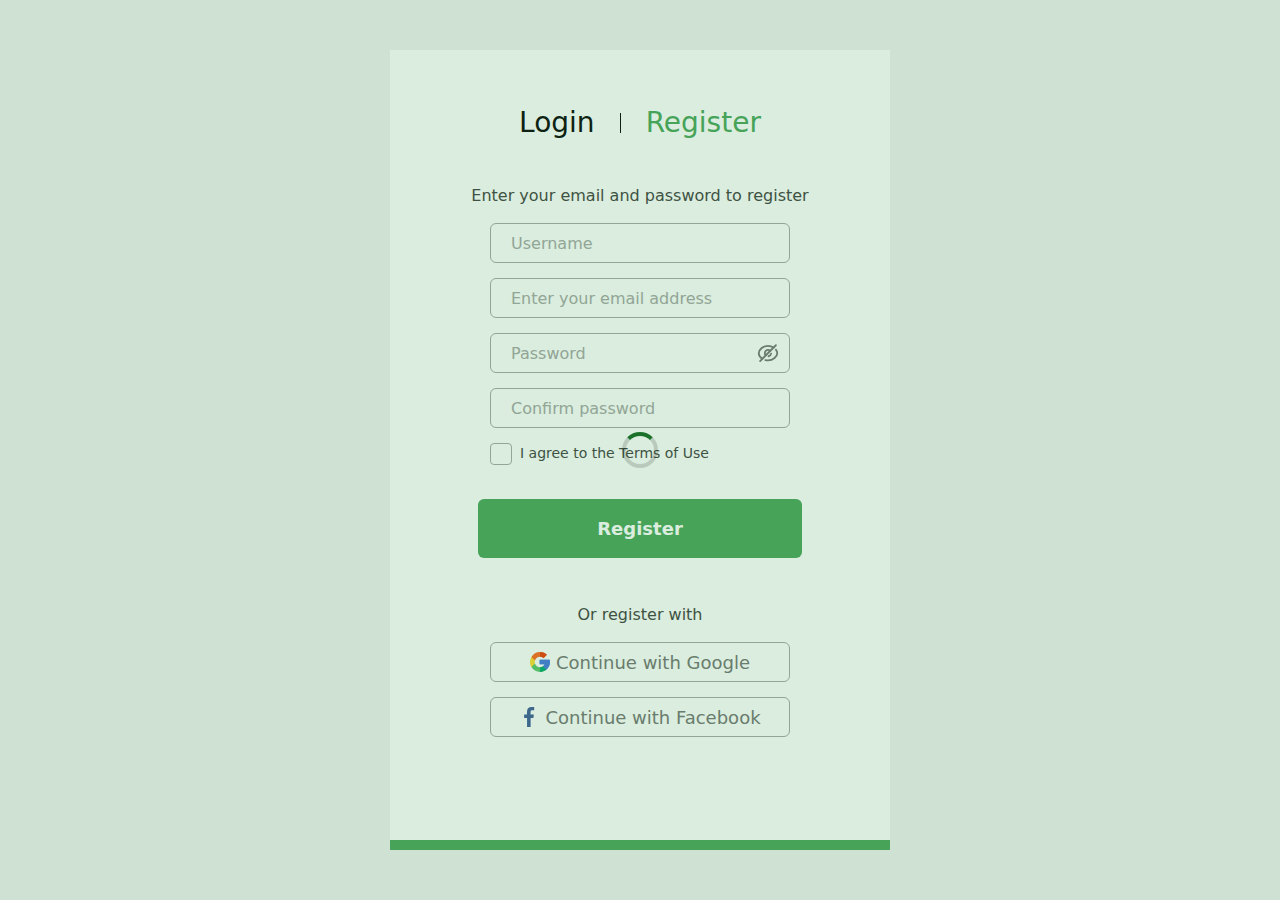
<file: registration.html>
<!DOCTYPE html>
<html lang="en">
<head>
  <meta charset="UTF-8">
  <meta name="viewport" content="width=device-width, initial-scale=1.0">
  <title>Registration</title>
  <link rel="stylesheet" href="./styles/preloaded.css">
  <link rel="stylesheet" href="./styles/reset.css">
  <link rel="stylesheet" href="./styles/font.css">
  <link rel="stylesheet" href="./styles/registration.css">
</head>
<body>

    <div class="preloader">
    <div class="spinner"></div>
    </div>

    <div class="wrapper">
    <form class="form" autocomplete="on">
      <div class="links">
        <a href="#">Login</a>
        <span></span>
        <a class="active" href="#">Register</a>
      </div>
      <p>Enter your email and password to register</p>
      <label>
        <input type="text" 
               name="name"
               placeholder="Username" 
               required 
               autocomplete="name" />
      </label>
      <label>
        <input type="email" 
               name="email" 
               placeholder="Enter your email address"
               required 
               autocomplete="email" />
      </label>
      <div class="password">
       <label>
        <input type="password" 
               name="password"
               placeholder="Password" 
               required 
               autocomplete="new-password"/>
         <img src="./assets/icons/eye-icon.svg" alt="eye icon" class="eye-icon">
      </label>
      </div>
      <label>
       <input type="password" 
              name="confirm_password"
              placeholder="Confirm password" 
              required
              />
      </label>

     <label class="checkbox">
     <input type="checkbox" required>
     <span>I agree to the Terms of Use</span>
     </label>

      <button type="submit" class="submit__btn">Register</button>
      <p class="divider">Or register with</p>
      <button class="social__btn"><img src="./assets/icons/google-logo.svg" alt="google logo"/>Continue with Google</button>
      <button class="social__btn"><img src="./assets/icons/facebook-logo.svg" alt="facebook logo"/>Continue with Facebook</button>
    <div class="form-footer"></div>
    </form>
    </div>

    <script src="main.js"></script>

</body>
</html>
</file>
<file: styles/font.css>
@font-face {
    font-family: 'CeraPro';
    font-weight: 400;
    src: local('Cera Pro'),  
    url('../fonts/CeraPro-Regular.woff2'), format(woff2)
    url('../fonts/CeraPro-Regular.ttf'), format(TrueType);
}

@font-face {
    font-family: 'CeraPro';
    font-weight: 500;
    src: local('Cera Pro'),  
    url('../fonts/CeraPro-Medium.woff2'), format(woff2)
    url('../fonts/CeraPro-Medium.ttf'), format(TrueType);
}

@font-face {
    font-family: 'CeraPro';
    font-weight: 700;
    src: local('Cera Pro'),  
    url('../fonts/CeraPro-Bold.woff2'), format(woff2)
    url('../fonts/CeraPro-Bold.ttf'), format(TrueType);
}

@font-face {
    font-family: 'CeraPro';
    font-weight: 900;
    src: local('Cera Pro'),  
    url('../fonts/CeraPro-Black.woff2'), format(woff2)
    url('../fonts/CeraPro-Black.ttf'), format(TrueType);
}
</file>
<file: styles/index.css>
body {
  font-family: "CeraPro", sans-serif;
}

.container {
  max-width: 1200px;
  margin: 0 auto;
}

/* inline-block */

.header {
  display: flex;
  padding:  10px 0 25px;
  justify-content: space-between;
  align-items: center;
  background-color: #FFFFFF;
  margin-top: 30px;
  border-bottom: 1px solid #e0e0e0;
}

.logo a {
  display: flex;
  justify-content: flex-start;
  gap: 10px;
  cursor: pointer;
}

.logo span {
  color: #46a358;
  font-weight:700;
  font-size: 20px;
}

.logo img {
  width: 34px;
  height: 34px;
}

.logo span:hover {
  color: #3ea14e;
  transition: 0.3s ease;
}

.nav-list {
  display: flex;
  gap: 50px;
  list-style: none;
}

.nav-link {
  text-decoration: none;
  color: #3D3D3D;
  font-weight: 400;
  position: relative;
  padding-bottom: 40px;
}

.nav-link::after {
  content: " ";
  position: absolute;
  bottom: 0;
  left: 0;
  height: 3px;
  width: 100%;
  background-color: #46a358;
  opacity: 0;
}

.nav-link:hover {
  text-shadow: 0 0 .7px currentColor, 0 0 .7px currentColor;
}

.nav-link:hover::after {
  opacity: 1;
}

.nav .has-submenu {
  position: relative; 
}

.submenu li {
  padding: 7px 0px 8px 14px;
  background-color: #EDF6EE;
  transition: 0.3s ease;
}

.submenu li:hover {
  background-color: #1A712A;              
}

.submenu li:hover > a {
  color: #FFFFFF;
  font-weight: 700;
}

.nav > .nav-list > li.has-submenu > .submenu {
  position: absolute;
  top: 250%;
  left: 50%;
  transform: translateX(-50%);
  background: #FFFFFF;
  min-width: 188px;
  font-weight: 400;
  font-size: 16px;
  display: none; 
  z-index: 1;
  padding-top: 12px;
}

.nav > .nav-list > li.has-submenu:hover > .submenu {
  display: block;
}

.nav-list > li.has-submenu > .submenu > li.has-submenu > a {
  display: flex;
  align-items: center;
  gap: 89px;
}

.nav-list > li.has-submenu > .submenu > li.has-submenu > a:hover svg {
  transform: rotate(180deg);
}

.nav-list > li.has-submenu > .submenu > li.has-submenu > .submenu {
  position: absolute;
  top: -300%;        
  left: 100%;    
  background: #FFFFFF;
  min-width: 180px;
  display: none;
  padding-left: 2px;
}

.nav-list > li.has-submenu > .submenu > li.has-submenu:hover > .submenu {
  display: block;
}

.login-box {
  display: flex;
  gap: 30px;
}

.login-box svg:hover {
  color: #46a358;
}

.login-btn {
  background-color: #46a358;
  color: #FFFFFF;
  padding: 10px 25px;
  border: none;
  border-radius: 6px;
  font-weight: 300;
  display: flex;
  align-items: center;
  gap: 4px;
  cursor: pointer;
  font-weight: 500;
}

.offer {
  background: linear-gradient(to bottom right, #F5F5F5, #FFFFFF);
  min-height: 450px;
  margin-top: 12px;
}

.left-side {
  max-width: 650px;
  display: inline-block;
  padding: 68px 0 0 40px;

}

h3 {
  font-weight: 500;
  font-size: 14px;
  line-height: 16px;
  letter-spacing: 1.4px;
  color: #3D3D3D;
  margin-bottom: 7px;
  
}

h1 {
  font-weight: 900;
  font-size: 70px;
  line-height: 70px;
  text-transform: uppercase;
  color: #3D3D3D;
  margin-bottom: 5px;
}

.left-side span {
  color: #46a358;
}

.left-side p {
  font-weight: 400;
  font-size: 14px;
  line-height: 24px;
  color: #727272;
  margin-bottom: 44px;
}

.btn-main {
  border: none;
  border-radius: 6px;
  background: #46a358;
  padding: 11px 26px 9px;
  font-weight: 700;
  font-size: 16px;
  line-height: 20px;
  text-transform: uppercase;
  color: #FFFFFF;
  margin-bottom: 85px;
  font-weight: 700;
}


.right-side {
  display: inline-block;
  max-width: 40%;
  position: relative;
  width: 100%;
  min-width: 450px;
}

.large-img {
  position: absolute;
  top: -330px;
  left: 60px;
}

.small-img {
  position: absolute;
  left: 112px;
  bottom: -103px;
}


/* float */
.catalog {
  margin-top: 26px;
  display: flex;
  gap: 50px;
}

.catalog__sidebar {
  background-color: #FBFBFB;
  width: 310px;
  padding: 14px 24px 19px 18px;
  display: flex;
  justify-content: stretch;
  flex-direction: column;
}

.catalog__title {
  font-weight: 700;
  font-size: 18px;
  line-height: 16px;
}

.catalog__categories:nth-child(1) {
  margin-bottom: 36px;
}

.catalog__categories:nth-child(2) {
  margin-bottom: 36px;
}

.catalog__categories ul {
  margin: 7px 0 0 12px;
  font-weight: 400;
  font-size: 15px;
  line-height: 40px;
}

.catalog__list a {
  display: flex;
  justify-content: space-between;
}

.sidebar-active:hover {
  color: #46a358;
}

.catalog__list a:hover {
  color: #46a358;
}

.catalog__range h2 {
  margin-bottom: 29px;
}

.catalog__range .range {
  margin-left: 17px;
  margin-bottom: 21px;
}

.catalog__range p {
  margin-left: 12px;
  margin-bottom: 16px;
}

.catalog__range span {
  color: #46a358;
  font-weight: 700;
}

.range {
  appearance: none;  
  width: 161px;
  height: 4px;
  background: #46a358;
}

.range::-webkit-slider-thumb {
  appearance: none;
  width: 15px;
  height: 15px;
  border-radius: 50%;
  background: #46a358;
}

.filter-btn {
  border: none;
  border-radius: 6px;
  padding: 8px 26px;
  color:#FFFFFF;
  background-color: #46a358;
  font-weight: 700;
  font-size: 16px;
  line-height: 20px;
  margin-left: 12px;
}

.catalog__banner {
  display: flex;
  align-self: flex-end;
  margin-right: 47px;
  width: 100%;
}

.catalog-menu {
  display: flex;
  justify-content: space-between;
  align-items: center;
  margin-bottom: 31px;
  color: #3D3D3D;
  font-weight: 400;
  font-size: 15px;
  line-height: 16px;
  height: 23px;
}

.catalog-menu__filters {
  display: flex;
  gap: 40px;
}

.filter-link__active {
  position: relative;
  padding-bottom: 7px;
}

.filter-link__active::after {
  content: " ";
  position: absolute;
  bottom: 0px;
  left: 0;
  height: 2px;
  background-color: #46a358;
  width: 100%;
  opacity: 0;
}

.filter-link__active:hover {
  font-weight: 700;
  color: #46a358;
}

.filter-link__active:hover::after {
  opacity: 1;
}

.catalog-menu__sort:hover {
  color: #46a358;
}

.catalog__cards {
  display: flex;
  flex-wrap: wrap; 
  justify-content: center;
  column-gap: 33px; 
  row-gap: 70px;
}

.product-card {
  width: 258px;
  text-align: left;
  position: relative;
}

.product-card::before {
  content: "";
  position: absolute;
  top: 0;
  left: 0;
  width: 100%;
  height: 1px;
  background-color: green;
  opacity: 0;
  transition: opacity 0.3s ease;
}

.product-card:hover::before {
  opacity: 1;
}

.product-image-wrapper {
  width: 258px;
  height: 300px;
  background: #FBFBFB;
  display: flex;
  align-items: center;
  justify-content: center;
}

.product-card__icons {
  position: absolute;
  top: 270px;
  width: 100%;
  display: flex;
  justify-content: center;
  gap: 26px;
  opacity: 0;
  transition: opacity 0.3s ease;
}

.product-card:hover .product-card__icons {
  opacity: 1;
}

.product-card__icons svg {
  transition: 0.3s ease;
  cursor: pointer;
}

.product-card__icons svg:hover {
  color: #46a358;
}

 .product-img {
  width: 100%;
  height: 80%;
  object-fit: contain;
}

.product-card__title {
  font-weight: 400;
  font-size: 16px;
  line-height: 16px;
  color: #3D3D3D;
  margin-top: 12px;
}

.product-card__price {
  font-weight: 700;
  font-size: 16px;
  line-height: 16px;
  color: #46a358;
  margin-top: 6px;
}

.discount-card {
  position: relative;
}

.discount-badge {
  position: absolute;
  top: 14px;   
  left: 0px;  
  width: 80px;  
  height: 29px;
  z-index: 10;  
}

.catalog__pagination {
  margin-top: 90px;      
  display: flex;
  justify-content: flex-end; 
  gap: 8px;   
}

.pagination__btn {
  display: flex;
  align-items: center;
  justify-content: center;
  border: 1px solid #E5E5E5;
  width: 35px;
  height: 35px;
  gap: 10px;
  font-weight: 300;
  font-size: 18px;
  line-height: 16px;
  color: #3D3D3D;
}

.pagination__btn:hover {
  color: #FFFFFF;
  font-weight: 700;
  background-color: #46a358;
  transition: 0.3s ease;
}

/* FLEXBOX */

.promo-section {
  display: flex;
  gap: 28px;
  margin-top: 146px;
}

.promo-item {
  display: flex;
  justify-content: flex-end;
  align-items: center;
  background-color: #FBFBFB;
  position: relative;
  width: calc(100%/2);
}

.promo-item__image {
  position: absolute;
  left: 0px;
  bottom: 0px;
}

.promo-item__content {
  display: flex;
  flex-direction: column;
  text-align: right;
  padding: 37px 30px 46px 0;
  width: 315px;
}


.promo-item__title {
  font-weight: 900;
  font-size: 18px;
  line-height: 24px;
  margin-bottom: 9px;
}

.promo-item__description {
  font-weight: 400;
  font-size: 14px;
  line-height: 24px;
  color: #727272;
  margin-bottom: 25px;
}

.promo-item__btn {
  display: flex;
  gap: 2px;
  color: #FFFFFF;
  font-weight: 500;
  font-size: 14px;
  line-height: 20px;
  width: 140px;
  height: 40px;
  justify-content: center;
  align-items: center;
  border-radius: 6px;
  background-color: #46a358;
  margin-left: auto;
}

.btn-main:hover,
.login-btn:hover,
.filter-btn:hover,
.promo-item__btn:hover {
  background-color: #3ea14e;
  transition: 0.3s ease;
  transform: scale(1.02);
}


.blog-posts {
  margin-top: 138px;
}

.blog-posts__title {
  text-align: center;
  margin-bottom: 15px;
  font-weight: 700;
  font-size: 30px;
  line-height: 16px;
}

.blog-posts__subtitle {
  text-align: center;
  margin-bottom: 35px;
  color: #727272;
  font-weight: 400;
  font-size: 14px;
  line-height: 24px;
}

.blog-posts__list {
  display: flex;
  gap: 44px;
}

.blog-post {
  display: flex;
  flex-direction: column;
  background-color: #FBFBFB;
}

.blog-post__info {
  padding: 9px 11px 12px 15px;
}

.blog-post__date {
  color: #46a358;
  font-weight: 500;
  font-size: 14px;
  line-height: 14px;
  margin-bottom: 4px;
}

.blog-post__title {
  font-weight: 700;
  font-size: 20px;
  line-height: 26px;
  margin-bottom: 4px;
}

.blog-post__description {
  color: #727272;
  font-weight: 400;
  font-size: 14px;
  line-height: 22px;
  margin-bottom: 4px;
}

.blog-post__link {
  font-weight: 500;
  font-size: 14px;
  line-height: 16px;
  display: flex;
  align-items: center;
  gap: 3px;
}

.blog-post__link:hover {
  color: #46a358;
}

/* Footer */

.footer {
  background-color: #FBFBFB;
  border-bottom: 1px solid #46A35833 ;
  margin-top: 100px;
}

.footer-top__section {
  padding: 25px 24px;
}

.features {
  display: flex;
  gap: 61px;
  position: relative;
}

.feature {
  flex: 0 0 204px;
  position: relative;
}

.feature:nth-child(1)::after,
.feature:nth-child(2)::after {
  content: "";
  position: absolute;
  top: 0;
  right: -30.5px;  
  width: 1px;
  height: 100%;
  background-color: #46A3581A;
}

.feature h3 {
  font-weight: 700;
  font-size: 17px;
  line-height: 16px;
  margin-top: 15px;
}

.feature p {
  font-weight: 400;
  font-size: 14px;
  line-height: 22px;
  color: #727272;
  margin-top: 9px;
}

.newsletter__form {
  margin-top: 25px;
  display: flex;
  justify-content: space-between;
  max-width: 354px; 
  border-radius: 6px;
  background-color: #FFFFFF;
  overflow: hidden; 
}

.newsletter__form input {
  min-width: 269px;
  padding: 12px 0px 12px 11px;
  font-weight: 400;
  font-size: 14px;
  line-height: 16px;
}

.newsletter__form input::placeholder {
  color:#ACACAC;             
}

.subscribe-btn {
  background-color: #46A358;
  color: #FFFFFF;
  font-weight: 700;
  font-size: 18px;
  line-height: 16px;
  padding: 12px 26px;
  transition: 0.3s ease;
  width: 90px;
}

.subscribe-btn:hover {
  background-color: #3a8c48;
}

.newsletter h3 {
  font-weight: 700;
  font-size: 18px;
  line-height: 16px;
  margin-top: 13px;
}

.newsletter p {
  margin-top: 18px;
  font-weight: 400;
  font-size: 13px;
  line-height: 22px;
  color: #727272;
}

.footer-bar {
  padding: 27px 22px 27px 23px;
  background-image: linear-gradient(to right, #EDF6EF, #52C368);
}

.footer-bar__row {
  display: flex;
  align-items: center;
  gap: 155px;
}

.contact__body {
  display: flex;
  align-items: center;
  gap: 10px;
  font-weight: 400;
  font-size: 14px;
  line-height: 22px;
  color: #3D3D3D;
  transition: 0.3s ease;
}

.contact__body:hover {
  color: #3a8c48;            
}

.footer-links {
  padding: 33px 155px 27px 25px;
  display: flex;
  align-items: flex-start;
}

.footer-links > :nth-child(1) {
  margin-right: 164px;             
}

.footer-links > :nth-child(2) {
  margin-right: 129px;             
}

.footer-links > :nth-child(3) {
  margin-right: 173px;             
}

.footer-links h4 {
  font-weight: 700;
  font-size: 18px;
  line-height: 16px;
  margin-bottom: 8px;
}

.footer-links a {
  font-weight: 400;
  font-size: 14px;
  line-height: 30px;
  transition: 0.3s ease;
}

.footer-links a:hover {
  color: #3a8c48; 
}

.footer-extra {
  display: flex;
  flex-direction: column;
  gap: 33px;
}

.social-media h4 {
  margin-bottom: 20px;
}

.socials-list {
  display: flex;
  gap: 10px;
}

.payments h4 {
  margin-bottom: 13px;
}

.footer-bottom {
  font-weight: 400;
  font-size: 14px;
  line-height: 30px;
  text-align: center;
  margin-top: 6px;
}

.socials-link svg {
  color: #46A358;
  transition: transform 0.3s ease, color 0.3s ease;
}

.socials-link:hover svg {
  color: #1A712A;
  transform: scale(1.3);
}


@media (max-width: 1240px) {
  .container {
    padding: 0 16px;
  }
  .blog-posts__list {
    flex-wrap: wrap;
  }
  .blog-post {
    width: calc((100% / 2) - 22px);
  }
  .features {
    flex-wrap: wrap;
    gap: 54px;
    justify-content: space-between;

  }
  .header {
      padding: 10px 16px 25px;
  }
  .right-side {
    display: none;
  }
  .product-card {
   width: calc((100% / 2) - 17px);
   text-align: center;
   background: #FBFBFB;
  }
  .catalog__banner {
    display: none;
  }
  .catalog {
    align-items: flex-start;
  }
  .promo-item {
    flex-direction: column;
  }
  .promo-item__image {
    position: initial;
  }
  .promo-item__content {
    text-align: center;
    padding: 37px 0 46px;
  }
  .promo-item__btn {
    margin: 0 auto;
  }
  .footer-bar__row a svg {
    max-width: 140px;
  }
  .footer-bar__row {
    gap: 15px;
    justify-content: space-between;
    flex-wrap: wrap;
  }
 
  .footer-links> :nth-child(1) {
      margin-right: 0px;
    }
  
  .footer-links> :nth-child(2) {
      margin-right: 0px;
    }
  
  .footer-links> :nth-child(3) {
      margin-right: 0px;
    }
  .footer-links {
    padding: 25px 0;
    justify-content: space-between;
  }
  .footer-links h4 {
    white-space: nowrap;
  }
  .product-image-wrapper {
    margin: 0 auto;
  }
  .newsletter__form {
       max-width: 100%;
  }
  .newsletter__form label {
       width: 100%;
  }
  .newsletter h3 {
    text-align: center;
  }
}

@media (max-width: 800px) {
  .catalog {
    flex-direction: column;
  }
  .catalog__sidebar {
    width: 100%;
  }
  .catalog-menu {
    flex-wrap: wrap;
  }
  .nav {
    display: none;
  }
  .footer-links {
    flex-direction: column;
    text-align: center;
    align-items:center;
    gap: 20px;
  }
  .social-media {
    display: flex;
    flex-direction: column;
    align-items: center;
  }
  .newsletter__form input {
    min-width: 100%;
  }
  .feature:nth-child(1)::after,
  .feature:nth-child(2)::after {
    display: none;
  }
  .feature {
    flex: 0 0 100%;
    text-align: center;
  }
  .feature svg {
    margin: 0 auto;
  }
  .blog-post {
    width: 400px;
    margin: 0 auto;
  }
  .promo-section {
    flex-wrap: wrap;
  }
  .promo-item {
    width: 400px;
    margin: 0 auto;
    padding-top: 40px;
  }
  .product-card {
    width: 400px;
    margin: 0 auto;
    padding-bottom: 40px;
  }
  .blog-posts {
    margin-top: 80px;
  }
  .footer-top__section {
    padding: 25px 0;
  }
  .login-box {
    gap: 15px;
  }
  .login-btn {
    padding: 10px;
  }
  .header {
    padding: 14px 16px;
    margin-top: 0;
  }
  .offer {
    margin-top: 0;
  }
  .left-side {
    padding: 50px 0 0 0;
  }
  .btn-main {
    margin-bottom: 40px;
  }
  .range {
    width: 100%;
  }
  .catalog__pagination {
    justify-content: center;
    margin-top: 30px;
  }
  .newsletter__form {
    max-width: 100%;
  }
  .newsletter__form label {
    width: 100%;
  }
  .footer-bar__row {
    flex-direction: column;
    align-items: center;
  }
}

@media (max-width: 576px) {
  .catalog-menu {
     flex-wrap: wrap;
     gap: 12px
    }

  .catalog-menu__filters {
    justify-content: space-evenly;
    align-items: center;
    flex: 1 1 100%;
  }
  .catalog-menu__sort {
    text-align: center;
    flex: 1 1 100%;
    display: flex;
    justify-content: center;
    gap: 15px;
  }
   #sort-select {
   font-size: 12px;
}
}
</file>
<file: styles/preloaded.css>
.preloader {
  position: fixed;
  inset: 0;
  width: 100%;
  height: 100%;
  background: #46a35833;
  display: flex;
  align-items: center;
  justify-content: center;
  z-index: 20;
  transition: opacity 0.4s ease, visibility 0s linear 0.4s;
}

.preloader--hidden {
  opacity: 0;
  visibility: hidden;
}

.spinner {
  width: 36px;
  height: 36px;
  border: 4px solid rgba(0,0,0,0.15);
  border-top-color: #1A712A;
  border-radius: 50%;
  animation: spin 1s linear infinite;
}

@keyframes spin {
  to { transform: rotate(360deg); }
}
</file>
<file: styles/registration.css>
.wrapper {
  display: flex;
  justify-content: center; 
  align-items: center;     
  height: 100vh;          
  background-color: #f0f0f0;
}

form {
  width: 500px;
  height: 800px;
  background: white;
  display: flex;
  flex-direction: column;
  justify-content: center;
  align-items: center;
  gap: 15px;
}

.links {
  display: flex;
  justify-content: center;
  align-items: center;
  gap: 25px;
  margin-top: 52px;
}

.links span {
  width: 1px;
  height: 20px;
  background: black;
}

a {
    font-weight: 500;
    font-size: 28px;
    text-decoration: none;
    color: black;
}

a.active {
  color: #46A358;
}

p {
  font-weight: 400;
  margin: 25px 0 0;
  color: #3D3D3D;
}

form input {
  width: 300px;
  height: 40px;
  padding: 15px 20px;
  border: 1px solid #A5A5A5;
  border-radius: 6px;
}

input::placeholder {
  color: #A5A5A5;
  font-weight: 400;
}

.password {
  position: relative;
}

.eye-icon {
  position: absolute;
  right: 10px;
  top: 8px;
  width: 24px;
  height: 24px;
}

.submit__btn {
  padding: 16px 119px;
  background-color: #46A358;
  color: white;
  font-size: 18px;
  border: none;
  border-radius: 6px;
  margin-top: 20px;
  font-weight: 700;
}

.submit__btn:hover {
  background-color: #3ea14e;
  transition: 0.3s ease;
  transform: scale(1.01);
}

.divider {
  margin-top: 30px;
}

.social__btn {
  display: flex;
  align-items: center;
  justify-content: center;
  width: 300px;
  height: 40px;
  padding: 15px;
  color: #727272;
  font-size: 18px;
  background-color: white;
  border: 1px solid #A5A5A5;
  border-radius: 6px;
  gap: 6px;
}

.form-footer {
  background-color: #46A358;
  width: 100%;
  height: 10px;
  margin-top: auto;
}

.checkbox {
  display: inline-flex;
  align-items: center;
  font-size: 14px;
  color: #3D3D3D;
  width: 300px;          
  
}

.checkbox input {
  display: none;
}

.checkbox span {
  position: relative;
  padding-left: 30px; 
}

.checkbox span::before {
  content: "";
  position: absolute;
  left: 0;
  top: 50%;
  transform: translateY(-50%);
  width: 22px;
  height: 22px;
  border: 1px solid #A5A5A5;
  border-radius: 4px;
  transition: all 0.2s ease;
}

.checkbox input:checked + span::after {
  content: "";
  position: absolute;
  left: 4px;
  top: 50%;
  width: 6px;
  height: 12px;
  border: solid #FFFF;
  border-width: 0 2px 2px 0;
  transform: translate( 60%, -60%) rotate(40deg);
}

.checkbox input:checked + span::before {
  background-color: #46a358;
  border-color: #46a358;
}
</file>
